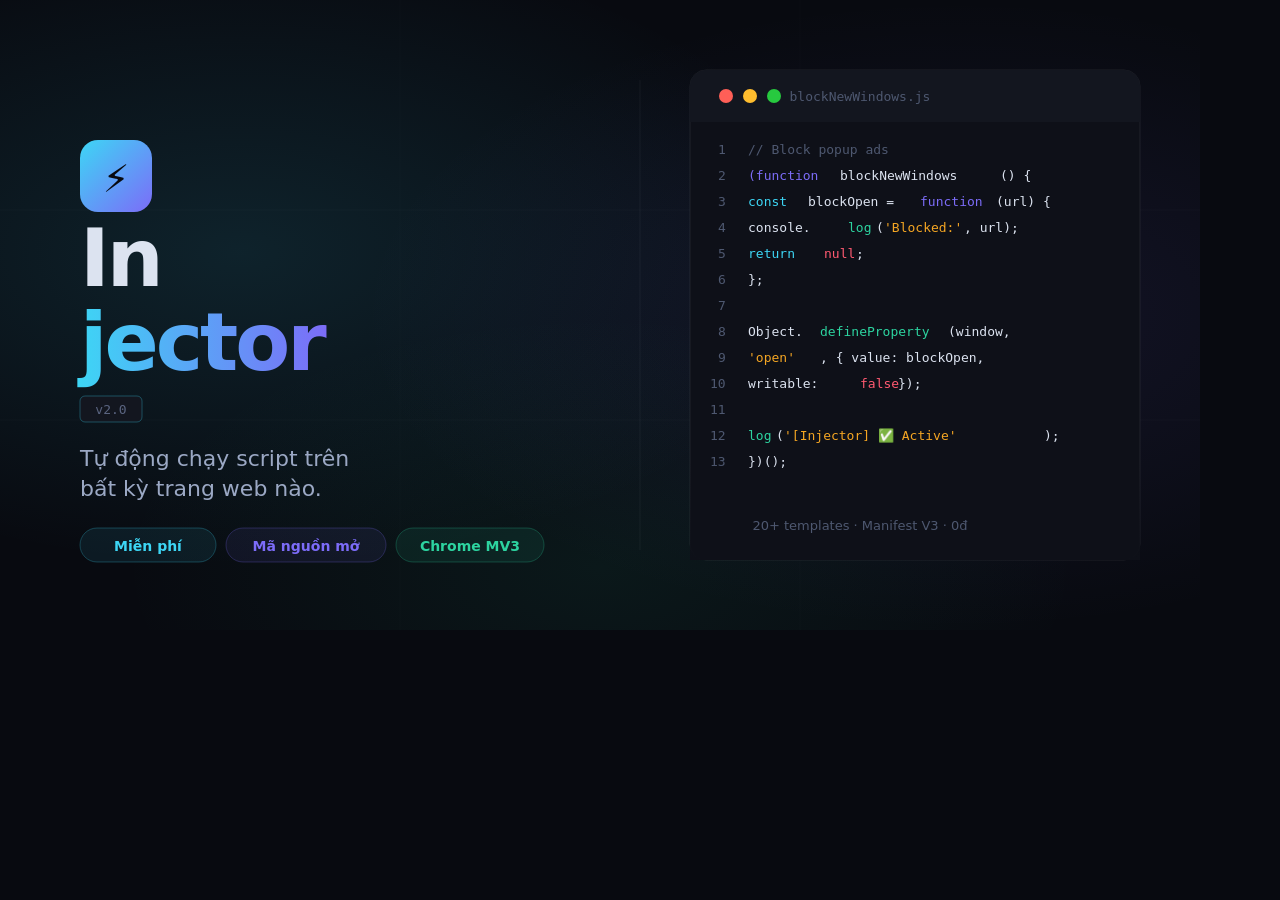
<file: og-image.html>
<!DOCTYPE html>
<html>
<head>
<meta charset="UTF-8">
<style>
  * { margin: 0; padding: 0; box-sizing: border-box; }
  body { width: 1200px; height: 630px; overflow: hidden; background: #080a10; }
</style>
</head>
<body>
<svg width="1200" height="630" viewBox="0 0 1200 630" xmlns="http://www.w3.org/2000/svg">
  <defs>
    <radialGradient id="blob1" cx="20%" cy="40%" r="50%">
      <stop offset="0%" stop-color="#3dd6f5" stop-opacity="0.12"/>
      <stop offset="100%" stop-color="#3dd6f5" stop-opacity="0"/>
    </radialGradient>
    <radialGradient id="blob2" cx="80%" cy="50%" r="50%">
      <stop offset="0%" stop-color="#7c6cf8" stop-opacity="0.10"/>
      <stop offset="100%" stop-color="#7c6cf8" stop-opacity="0"/>
    </radialGradient>
    <radialGradient id="blob3" cx="50%" cy="90%" r="40%">
      <stop offset="0%" stop-color="#2dd4a0" stop-opacity="0.07"/>
      <stop offset="100%" stop-color="#2dd4a0" stop-opacity="0"/>
    </radialGradient>
    <linearGradient id="logoGrad" x1="0%" y1="0%" x2="100%" y2="100%">
      <stop offset="0%" stop-color="#3dd6f5"/>
      <stop offset="100%" stop-color="#7c6cf8"/>
    </linearGradient>
    <linearGradient id="titleGrad" x1="0%" y1="0%" x2="100%" y2="0%">
      <stop offset="0%" stop-color="#3dd6f5"/>
      <stop offset="100%" stop-color="#7c6cf8"/>
    </linearGradient>
    <clipPath id="cardClip">
      <rect x="680" y="60" width="460" height="510" rx="16"/>
    </clipPath>
  </defs>

  <!-- Background -->
  <rect width="1200" height="630" fill="#080a10"/>

  <!-- Glow blobs -->
  <rect width="1200" height="630" fill="url(#blob1)"/>
  <rect width="1200" height="630" fill="url(#blob2)"/>
  <rect width="1200" height="630" fill="url(#blob3)"/>

  <!-- Subtle grid lines -->
  <line x1="0" y1="210" x2="1200" y2="210" stroke="#ffffff" stroke-opacity="0.02" stroke-width="1"/>
  <line x1="0" y1="420" x2="1200" y2="420" stroke="#ffffff" stroke-opacity="0.02" stroke-width="1"/>
  <line x1="400" y1="0" x2="400" y2="630" stroke="#ffffff" stroke-opacity="0.02" stroke-width="1"/>
  <line x1="800" y1="0" x2="800" y2="630" stroke="#ffffff" stroke-opacity="0.02" stroke-width="1"/>

  <!-- ── LEFT SIDE ── -->

  <!-- Logo icon -->
  <rect x="80" y="140" width="72" height="72" rx="18" fill="url(#logoGrad)"/>
  <text x="116" y="192" font-family="system-ui" font-size="38" text-anchor="middle" fill="#080a10">⚡</text>

  <!-- Injector title -->
  <text x="80" y="286" font-family="'Syne', system-ui" font-size="80" font-weight="900" letter-spacing="-3" fill="#dce3f0">In</text>
  <text x="80" y="370" font-family="'Syne', system-ui" font-size="80" font-weight="900" letter-spacing="-3" fill="url(#titleGrad)">jector</text>

  <!-- Version badge -->
  <rect x="80" y="396" width="62" height="26" rx="5" fill="#13161f" stroke="#3dd6f5" stroke-opacity="0.3" stroke-width="1"/>
  <text x="111" y="414" font-family="'JetBrains Mono', monospace" font-size="13" text-anchor="middle" fill="#5a6480">v2.0</text>

  <!-- Subtitle -->
  <text x="80" y="466" font-family="system-ui" font-size="22" font-weight="300" fill="#9ba8c4">Tự động chạy script trên</text>
  <text x="80" y="496" font-family="system-ui" font-size="22" font-weight="300" fill="#9ba8c4">bất kỳ trang web nào.</text>

  <!-- Pills row -->
  <rect x="80" y="528" width="136" height="34" rx="17" fill="rgba(61,214,245,0.08)" stroke="#3dd6f5" stroke-opacity="0.25" stroke-width="1"/>
  <text x="148" y="551" font-family="system-ui" font-size="14" font-weight="600" text-anchor="middle" fill="#3dd6f5">Miễn phí</text>

  <rect x="226" y="528" width="160" height="34" rx="17" fill="rgba(124,108,248,0.08)" stroke="#7c6cf8" stroke-opacity="0.25" stroke-width="1"/>
  <text x="306" y="551" font-family="system-ui" font-size="14" font-weight="600" text-anchor="middle" fill="#7c6cf8">Mã nguồn mở</text>

  <rect x="396" y="528" width="148" height="34" rx="17" fill="rgba(45,212,160,0.08)" stroke="#2dd4a0" stroke-opacity="0.25" stroke-width="1"/>
  <text x="470" y="551" font-family="system-ui" font-size="14" font-weight="600" text-anchor="middle" fill="#2dd4a0">Chrome MV3</text>

  <!-- Divider -->
  <line x1="640" y1="80" x2="640" y2="550" stroke="#ffffff" stroke-opacity="0.05" stroke-width="1"/>

  <!-- ── RIGHT SIDE — Code card ── -->
  <rect x="690" y="70" width="450" height="490" rx="16" fill="#0e1018" stroke="rgba(255,255,255,0.08)" stroke-width="1"/>

  <!-- Card header bar -->
  <rect x="690" y="70" width="450" height="52" rx="16" fill="#13161f"/>
  <rect x="690" y="96" width="450" height="26" fill="#13161f"/>
  <!-- traffic lights -->
  <circle cx="726" cy="96" r="7" fill="#ff5f57"/>
  <circle cx="750" cy="96" r="7" fill="#ffbd2e"/>
  <circle cx="774" cy="96" r="7" fill="#27c93f"/>
  <!-- file name -->
  <text x="860" y="101" font-family="'JetBrains Mono', monospace" font-size="13" text-anchor="middle" fill="#4e5870">blockNewWindows.js</text>

  <!-- Code lines -->
  <text x="718" y="154" font-family="'JetBrains Mono', monospace" font-size="13" fill="#4e5870">1</text>
  <text x="748" y="154" font-family="'JetBrains Mono', monospace" font-size="13" fill="#4e5870">// Block popup ads</text>

  <text x="718" y="180" font-family="'JetBrains Mono', monospace" font-size="13" fill="#4e5870">2</text>
  <text x="748" y="180" font-family="'JetBrains Mono', monospace" font-size="13" fill="#7c6cf8">(function</text>
  <text x="840" y="180" font-family="'JetBrains Mono', monospace" font-size="13" fill="#dce3f0">blockNewWindows</text>
  <text x="1000" y="180" font-family="'JetBrains Mono', monospace" font-size="13" fill="#dce3f0">() {</text>

  <text x="718" y="206" font-family="'JetBrains Mono', monospace" font-size="13" fill="#4e5870">3</text>
  <text x="748" y="206" font-family="'JetBrains Mono', monospace" font-size="13" fill="#3dd6f5">  const</text>
  <text x="808" y="206" font-family="'JetBrains Mono', monospace" font-size="13" fill="#dce3f0">blockOpen =</text>
  <text x="920" y="206" font-family="'JetBrains Mono', monospace" font-size="13" fill="#7c6cf8">function</text>
  <text x="996" y="206" font-family="'JetBrains Mono', monospace" font-size="13" fill="#dce3f0">(url) {</text>

  <text x="718" y="232" font-family="'JetBrains Mono', monospace" font-size="13" fill="#4e5870">4</text>
  <text x="748" y="232" font-family="'JetBrains Mono', monospace" font-size="13" fill="#dce3f0">    console.</text>
  <text x="848" y="232" font-family="'JetBrains Mono', monospace" font-size="13" fill="#2dd4a0">log</text>
  <text x="876" y="232" font-family="'JetBrains Mono', monospace" font-size="13" fill="#dce3f0">(</text>
  <text x="884" y="232" font-family="'JetBrains Mono', monospace" font-size="13" fill="#f5a623">'Blocked:'</text>
  <text x="964" y="232" font-family="'JetBrains Mono', monospace" font-size="13" fill="#dce3f0">, url);</text>

  <text x="718" y="258" font-family="'JetBrains Mono', monospace" font-size="13" fill="#4e5870">5</text>
  <text x="748" y="258" font-family="'JetBrains Mono', monospace" font-size="13" fill="#3dd6f5">    return</text>
  <text x="824" y="258" font-family="'JetBrains Mono', monospace" font-size="13" fill="#ff5a71">null</text>
  <text x="856" y="258" font-family="'JetBrains Mono', monospace" font-size="13" fill="#dce3f0">;</text>

  <text x="718" y="284" font-family="'JetBrains Mono', monospace" font-size="13" fill="#4e5870">6</text>
  <text x="748" y="284" font-family="'JetBrains Mono', monospace" font-size="13" fill="#dce3f0">  };</text>

  <text x="718" y="310" font-family="'JetBrains Mono', monospace" font-size="13" fill="#4e5870">7</text>

  <text x="718" y="336" font-family="'JetBrains Mono', monospace" font-size="13" fill="#4e5870">8</text>
  <text x="748" y="336" font-family="'JetBrains Mono', monospace" font-size="13" fill="#dce3f0">  Object.</text>
  <text x="820" y="336" font-family="'JetBrains Mono', monospace" font-size="13" fill="#2dd4a0">defineProperty</text>
  <text x="948" y="336" font-family="'JetBrains Mono', monospace" font-size="13" fill="#dce3f0">(window,</text>

  <text x="718" y="362" font-family="'JetBrains Mono', monospace" font-size="13" fill="#4e5870">9</text>
  <text x="748" y="362" font-family="'JetBrains Mono', monospace" font-size="13" fill="#f5a623">    'open'</text>
  <text x="820" y="362" font-family="'JetBrains Mono', monospace" font-size="13" fill="#dce3f0">, { value: blockOpen,</text>

  <text x="710" y="388" font-family="'JetBrains Mono', monospace" font-size="13" fill="#4e5870">10</text>
  <text x="748" y="388" font-family="'JetBrains Mono', monospace" font-size="13" fill="#dce3f0">      writable:</text>
  <text x="860" y="388" font-family="'JetBrains Mono', monospace" font-size="13" fill="#ff5a71">false</text>
  <text x="898" y="388" font-family="'JetBrains Mono', monospace" font-size="13" fill="#dce3f0">});</text>

  <text x="710" y="414" font-family="'JetBrains Mono', monospace" font-size="13" fill="#4e5870">11</text>

  <text x="710" y="440" font-family="'JetBrains Mono', monospace" font-size="13" fill="#4e5870">12</text>
  <text x="748" y="440" font-family="'JetBrains Mono', monospace" font-size="13" fill="#dce3f0">  </text>
  <text x="748" y="440" font-family="'JetBrains Mono', monospace" font-size="13" fill="#2dd4a0">log</text>
  <text x="776" y="440" font-family="'JetBrains Mono', monospace" font-size="13" fill="#dce3f0">(</text>
  <text x="784" y="440" font-family="'JetBrains Mono', monospace" font-size="13" fill="#f5a623">'[Injector] ✅ Active'</text>
  <text x="1044" y="440" font-family="'JetBrains Mono', monospace" font-size="13" fill="#dce3f0">);</text>

  <text x="710" y="466" font-family="'JetBrains Mono', monospace" font-size="13" fill="#4e5870">13</text>
  <text x="748" y="466" font-family="'JetBrains Mono', monospace" font-size="13" fill="#dce3f0">})();</text>

  <!-- Bottom gradient fade on card -->
  <rect x="690" y="460" width="450" height="100" rx="0" fill="url(#fadeGrad)"/>
  <defs>
    <linearGradient id="fadeGrad" x1="0" y1="0" x2="0" y2="1">
      <stop offset="0%" stop-color="#0e1018" stop-opacity="0"/>
      <stop offset="100%" stop-color="#0e1018" stop-opacity="1"/>
    </linearGradient>
  </defs>

  <!-- Stats at bottom of card -->
  <text x="860" y="530" font-family="system-ui" font-size="13" text-anchor="middle" fill="#4e5870">20+ templates · Manifest V3 · 0đ</text>
</svg>
</body>
</html>
</file>
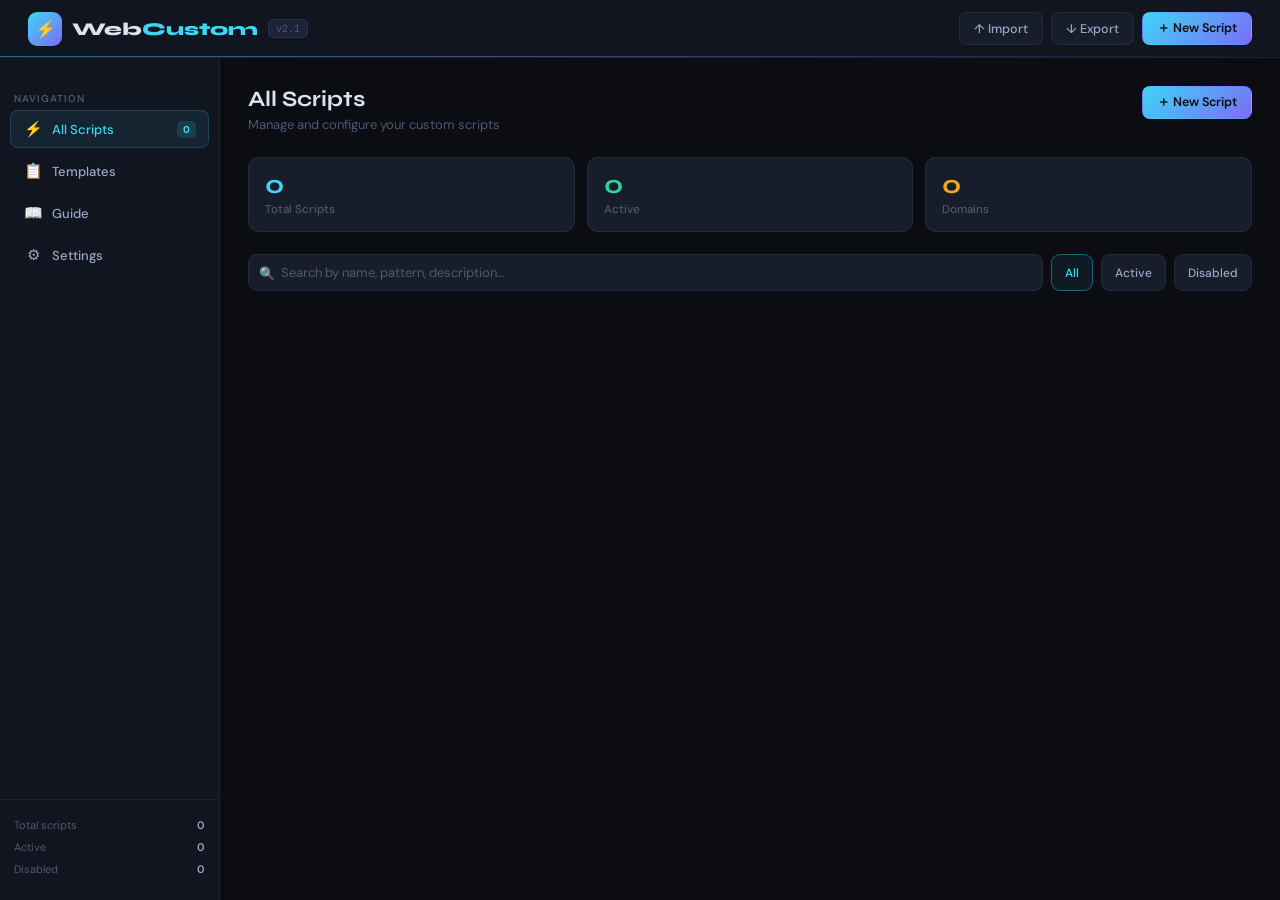
<file: options.html>
<!DOCTYPE html>
<html>
<head>
  <meta charset="utf-8">
  <title>WebCustom — Script Manager</title>
  <link rel="preconnect" href="https://fonts.googleapis.com">
  <link href="https://fonts.googleapis.com/css2?family=Syne:wght@600;700;800&family=DM+Sans:wght@300;400;500;600&family=JetBrains+Mono:wght@400;500;600&display=swap" rel="stylesheet">
  <style>
    *,*::before,*::after{margin:0;padding:0;box-sizing:border-box}
    :root{
      --bg:#0b0d13;--surface:#111520;--card:#181d2c;--card2:#1e2438;
      --border:rgba(255,255,255,.06);--border2:rgba(255,255,255,.1);
      --accent:#3dd6f5;--accent2:#7c6cf8;--success:#2dd4a0;
      --warn:#f5a623;--danger:#ff5a71;
      --text:#dce3f0;--text2:#9ba8c4;--muted:#4e5870;--radius:11px;
    }
    html,body{height:100%;overflow:hidden}
    body{background:var(--bg);color:var(--text);font-family:'DM Sans',sans-serif;font-size:14px;display:flex;flex-direction:column;height:100vh}

    /* TOPBAR */
    .topbar{background:var(--surface);border-bottom:1px solid var(--border);padding:0 28px;display:flex;align-items:center;height:58px;gap:16px;position:sticky;top:0;z-index:100}
    .topbar::after{content:'';position:absolute;bottom:0;left:0;right:0;height:1px;background:linear-gradient(90deg,var(--accent),var(--accent2),transparent);opacity:.45}
    .brand{display:flex;align-items:center;gap:10px}
    .brand-icon{width:34px;height:34px;background:linear-gradient(135deg,var(--accent),var(--accent2));border-radius:9px;display:flex;align-items:center;justify-content:center;font-size:17px}
    .brand-name{font-family:'Syne',sans-serif;font-size:18px;font-weight:800;color:var(--text)}
    .brand-name span{color:var(--accent)}
    .brand-ver{font-family:'JetBrains Mono',monospace;font-size:10px;color:var(--muted);background:var(--card2);border:1px solid var(--border);padding:2px 7px;border-radius:5px}
    .topbar-actions{margin-left:auto;display:flex;gap:8px}
    .tb-btn{padding:7px 14px;border:1px solid var(--border);border-radius:8px;background:var(--card);color:var(--text2);font-family:'DM Sans',sans-serif;font-size:12.5px;font-weight:500;cursor:pointer;transition:all .18s;display:flex;align-items:center;gap:6px}
    .tb-btn:hover{border-color:var(--accent);color:var(--accent);background:rgba(61,214,245,.06)}
    .tb-btn.accent{background:linear-gradient(135deg,var(--accent),var(--accent2));border-color:transparent;color:var(--bg);font-weight:600}
    .tb-btn.accent:hover{opacity:.85;transform:translateY(-1px)}
    .tb-btn.danger:hover{border-color:var(--danger);color:var(--danger);background:rgba(255,90,113,.06)}

    /* LAYOUT */
    .layout{display:flex;flex:1;min-height:0}

    /* SIDEBAR */
    .sidebar{width:220px;flex-shrink:0;border-right:1px solid var(--border);background:var(--surface);padding:20px 0;display:flex;flex-direction:column;gap:2px;overflow-y:auto;position:sticky;top:58px;height:calc(100vh - 58px)}
    .sidebar-section{padding:4px 14px 2px;font-size:10px;font-weight:600;text-transform:uppercase;letter-spacing:.1em;color:var(--muted);margin-top:10px}
    .sidebar-item{margin:1px 10px;padding:8px 12px;border-radius:8px;display:flex;align-items:center;gap:9px;cursor:pointer;color:var(--text2);font-size:13px;font-weight:500;transition:all .15s;border:1px solid transparent}
    .sidebar-item:hover{color:var(--text);background:var(--card)}
    .sidebar-item.active{color:var(--accent);background:rgba(61,214,245,.08);border-color:rgba(61,214,245,.18)}
    .sidebar-item-icon{font-size:15px;width:20px;text-align:center}
    .sidebar-badge{margin-left:auto;font-size:10px;font-weight:700;background:rgba(61,214,245,.15);color:var(--accent);padding:2px 6px;border-radius:5px}
    .sidebar-bottom{margin-top:auto;padding:14px 14px 0;border-top:1px solid var(--border)}
    .sidebar-stat{font-size:11px;color:var(--muted);display:flex;justify-content:space-between;align-items:center;padding:4px 0}
    .sidebar-stat-val{color:var(--text2);font-weight:600}

    /* MAIN */
    .main{flex:1;overflow-y:auto;padding:28px;min-height:0}
    .page{display:none}
    .page.active{display:block}

    /* PAGE HEADER */
    .page-header{display:flex;align-items:flex-start;justify-content:space-between;margin-bottom:24px;gap:16px;flex-wrap:wrap}
    .page-title{font-family:'Syne',sans-serif;font-size:22px;font-weight:700;color:var(--text);margin-bottom:4px}
    .page-subtitle{font-size:13px;color:var(--muted)}

    /* TOOLBAR */
    .toolbar{display:flex;gap:8px;margin-bottom:20px;flex-wrap:wrap}
    .search-wrap{flex:1;min-width:200px;position:relative}
    .search-icon{position:absolute;left:11px;top:50%;transform:translateY(-50%);font-size:13px;color:var(--muted);pointer-events:none}
    .search-input{width:100%;padding:9px 12px 9px 32px;background:var(--card);border:1px solid var(--border);border-radius:9px;color:var(--text);font-family:'DM Sans',sans-serif;font-size:13px;transition:border-color .2s;outline:none}
    .search-input:focus{border-color:rgba(61,214,245,.4)}
    .search-input::placeholder{color:var(--muted)}
    .filter-btn{padding:8px 13px;background:var(--card);border:1px solid var(--border);border-radius:9px;color:var(--text2);font-family:'DM Sans',sans-serif;font-size:12px;font-weight:500;cursor:pointer;transition:all .18s;display:flex;align-items:center;gap:5px;white-space:nowrap}
    .filter-btn:hover{border-color:var(--border2);color:var(--text)}
    .filter-btn.active{border-color:rgba(61,214,245,.4);color:var(--accent);background:rgba(61,214,245,.07)}

    /* STATS ROW */
    .stats-row{display:grid;grid-template-columns:repeat(auto-fit,minmax(140px,1fr));gap:12px;margin-bottom:22px}
    .stat-card{background:var(--card);border:1px solid var(--border);border-radius:var(--radius);padding:14px 16px;display:flex;flex-direction:column;gap:4px;transition:border-color .2s}
    .stat-card:hover{border-color:var(--border2)}
    .stat-num{font-family:'Syne',sans-serif;font-size:26px;font-weight:700;line-height:1}
    .stat-num.accent{color:var(--accent)}
    .stat-num.success{color:var(--success)}
    .stat-num.warn{color:var(--warn)}
    .stat-label{font-size:11.5px;color:var(--muted);font-weight:500}

    /* SCRIPT GRID */
    .scripts-grid{display:grid;grid-template-columns:repeat(auto-fill,minmax(300px,1fr));gap:14px}
    .script-card{background:var(--card);border:1px solid var(--border);border-radius:var(--radius);padding:18px;transition:all .2s;display:flex;flex-direction:column;gap:0;animation:fadeUp .25s ease both}
    @keyframes fadeUp{from{opacity:0;transform:translateY(8px)}to{opacity:1;transform:none}}
    .script-card:hover{border-color:rgba(61,214,245,.2);background:var(--card2);transform:translateY(-2px);box-shadow:0 8px 24px rgba(0,0,0,.3)}
    .script-card.disabled-card{opacity:.5}
    .sc-top{display:flex;align-items:center;gap:10px;margin-bottom:10px}
    .sc-dot{width:8px;height:8px;border-radius:50%;background:var(--success);flex-shrink:0;box-shadow:0 0 6px var(--success)}
    .sc-dot.off{background:var(--muted);box-shadow:none}
    .sc-name{flex:1;font-weight:600;font-size:14.5px;overflow:hidden;text-overflow:ellipsis;white-space:nowrap}
    .sc-toggle{appearance:none;width:34px;height:19px;background:var(--muted);border-radius:10px;position:relative;cursor:pointer;transition:background .25s;flex-shrink:0}
    .sc-toggle::after{content:'';position:absolute;width:15px;height:15px;background:white;border-radius:50%;top:2px;left:2px;transition:left .25s}
    .sc-toggle:checked{background:var(--success)}
    .sc-toggle:checked::after{left:17px}
    .sc-pattern{font-family:'JetBrains Mono',monospace;font-size:11px;color:var(--accent);background:rgba(61,214,245,.08);border:1px solid rgba(61,214,245,.15);padding:3px 8px;border-radius:5px;margin-bottom:8px;overflow:hidden;text-overflow:ellipsis;white-space:nowrap}
    .sc-desc{font-size:12.5px;color:var(--text2);margin-bottom:12px;flex:1;line-height:1.5;display:-webkit-box;-webkit-line-clamp:2;-webkit-box-orient:vertical;overflow:hidden}
    .sc-meta{display:flex;align-items:center;gap:8px;margin-bottom:12px;font-size:11px;color:var(--muted)}
    .sc-tag{padding:2px 7px;border-radius:4px;background:var(--card2);border:1px solid var(--border2);font-size:10.5px;color:var(--text2);font-weight:500}
    .sc-actions{display:flex;gap:6px}
    .sc-btn{flex:1;padding:7px;border:1px solid var(--border);border-radius:7px;background:transparent;color:var(--muted);font-family:'DM Sans',sans-serif;font-size:11.5px;font-weight:500;cursor:pointer;transition:all .18s;display:flex;align-items:center;justify-content:center;gap:4px}
    .sc-btn:hover{border-color:var(--accent);color:var(--accent);background:rgba(61,214,245,.05)}
    .sc-btn.del:hover{border-color:var(--danger);color:var(--danger);background:rgba(255,90,113,.05)}

    /* EMPTY */
    .empty-state{text-align:center;padding:60px 20px;color:var(--muted)}
    .empty-icon{font-size:48px;margin-bottom:14px;opacity:.5}
    .empty-title{font-family:'Syne',sans-serif;font-size:18px;font-weight:600;color:var(--text2);margin-bottom:6px}
    .empty-desc{font-size:13px;line-height:1.6}

    /* MODAL */
    .modal-overlay{position:fixed;inset:0;background:rgba(0,0,0,.7);backdrop-filter:blur(4px);display:flex;align-items:center;justify-content:center;z-index:999;animation:fadein .2s ease}
    @keyframes fadein{from{opacity:0}to{opacity:1}}
    .modal{background:var(--surface);border:1px solid var(--border2);border-radius:16px;padding:28px;width:min(660px,95vw);max-height:88vh;overflow-y:auto;box-shadow:0 24px 60px rgba(0,0,0,.6);animation:modalIn .25s ease}
    @keyframes modalIn{from{opacity:0;transform:scale(.96)}to{opacity:1;transform:none}}
    .modal::-webkit-scrollbar{width:4px}
    .modal::-webkit-scrollbar-track{background:transparent}
    .modal::-webkit-scrollbar-thumb{background:var(--border2);border-radius:2px}
    .modal-header{display:flex;align-items:center;justify-content:space-between;margin-bottom:22px}
    .modal-title{font-family:'Syne',sans-serif;font-size:19px;font-weight:700}
    .modal-close{width:30px;height:30px;background:var(--card2);border:1px solid var(--border);border-radius:7px;cursor:pointer;display:flex;align-items:center;justify-content:center;font-size:14px;color:var(--muted);transition:all .2s}
    .modal-close:hover{color:var(--danger);border-color:var(--danger);background:rgba(255,90,113,.08)}

    /* FORM */
    .form-grid{display:grid;grid-template-columns:1fr 1fr;gap:16px;margin-bottom:16px}
    .form-grid .full{grid-column:1/-1}
    .form-group{display:flex;flex-direction:column;gap:6px}
    .form-label{font-size:12px;font-weight:600;color:var(--text2);letter-spacing:.03em}
    .form-label .req{color:var(--accent)}
    .form-input,.form-textarea{background:var(--card);border:1px solid var(--border);border-radius:8px;padding:9px 12px;color:var(--text);font-family:'DM Sans',sans-serif;font-size:13px;transition:border-color .2s;outline:none;width:100%}
    .form-input:focus,.form-textarea:focus{border-color:rgba(61,214,245,.45);box-shadow:0 0 0 3px rgba(61,214,245,.07)}
    .form-input::placeholder,.form-textarea::placeholder{color:var(--muted)}
    .form-textarea{resize:vertical;min-height:48px;font-family:'DM Sans',sans-serif}
    .form-textarea.code{font-family:'JetBrains Mono',monospace;font-size:12.5px;min-height:220px;line-height:1.6}
    .pattern-hint{background:rgba(245,166,35,.07);border:1px solid rgba(245,166,35,.18);border-radius:8px;padding:10px 12px;font-size:11.5px;color:var(--text2);line-height:1.6}
    .pattern-hint code{font-family:'JetBrains Mono',monospace;color:var(--warn);font-size:11px}
    .modal-actions{display:flex;gap:10px;margin-top:20px;justify-content:flex-end}
    .modal-btn{padding:9px 20px;border-radius:8px;font-family:'DM Sans',sans-serif;font-size:13px;font-weight:600;cursor:pointer;transition:all .2s;border:none}
    .modal-btn.save{background:linear-gradient(135deg,var(--accent),var(--accent2));color:var(--bg)}
    .modal-btn.save:hover{opacity:.85;transform:translateY(-1px)}
    .modal-btn.cancel{background:var(--card2);color:var(--text2);border:1px solid var(--border)}
    .modal-btn.cancel:hover{border-color:var(--border2);color:var(--text)}

    /* TEMPLATES */
    .templates-grid{display:grid;grid-template-columns:repeat(auto-fill,minmax(240px,1fr));gap:10px;max-height:55vh;overflow-y:auto;padding:2px}
    .templates-grid::-webkit-scrollbar{width:4px}
    .templates-grid::-webkit-scrollbar-thumb{background:var(--border2);border-radius:2px}
    .tpl-card{background:var(--card);border:2px solid var(--border);border-radius:10px;padding:14px;cursor:pointer;transition:all .2s}
    .tpl-card:hover{border-color:var(--accent);background:var(--card2);transform:translateY(-2px)}
    .tpl-cat{display:inline-block;font-size:10px;font-weight:700;padding:2px 8px;border-radius:5px;background:rgba(61,214,245,.12);color:var(--accent);border:1px solid rgba(61,214,245,.2);margin-bottom:8px;text-transform:uppercase;letter-spacing:.06em}
    .tpl-name{font-size:13.5px;font-weight:600;color:var(--text);margin-bottom:5px}
    .tpl-desc{font-size:11.5px;color:var(--muted);line-height:1.4}

    /* CODE VIEW */
    .code-view{background:var(--bg);border:1px solid var(--border);border-radius:8px;padding:16px;font-family:'JetBrains Mono',monospace;font-size:12px;line-height:1.7;color:var(--text2);white-space:pre-wrap;word-break:break-word;max-height:55vh;overflow-y:auto}
    .code-view::-webkit-scrollbar{width:4px}
    .code-view::-webkit-scrollbar-thumb{background:var(--border2);border-radius:2px}

    /* SETTINGS PAGE */
    .settings-grid{display:flex;flex-direction:column;gap:16px}
    .settings-card{background:var(--card);border:1px solid var(--border);border-radius:var(--radius);padding:20px}
    .settings-card-title{font-family:'Syne',sans-serif;font-size:15px;font-weight:700;margin-bottom:14px;display:flex;align-items:center;gap:8px}
    .setting-row{display:flex;align-items:center;justify-content:space-between;padding:10px 0;border-bottom:1px solid var(--border)}
    .setting-row:last-child{border-bottom:none;padding-bottom:0}
    .setting-info{flex:1}
    .setting-name{font-size:13.5px;font-weight:500;color:var(--text);margin-bottom:2px}
    .setting-desc{font-size:12px;color:var(--muted)}
    .toggle2{appearance:none;width:38px;height:22px;background:var(--muted);border-radius:11px;position:relative;cursor:pointer;transition:background .25s;flex-shrink:0}
    .toggle2::after{content:'';position:absolute;width:18px;height:18px;background:white;border-radius:50%;top:2px;left:2px;transition:left .25s}
    .toggle2:checked{background:var(--success)}
    .toggle2:checked::after{left:18px}

    .tpl-chip{padding:5px 12px;border-radius:20px;font-size:12px;font-weight:500;cursor:pointer;border:1px solid var(--border);background:var(--card);color:var(--text2);transition:all .18s;white-space:nowrap;font-family:'DM Sans',sans-serif}
    .tpl-chip:hover{border-color:var(--border2);color:var(--text)}
    .tpl-chip.active{background:rgba(61,214,245,.1);border-color:rgba(61,214,245,.35);color:var(--accent);font-weight:600}
    .tpl-chip-all.active{background:linear-gradient(135deg,rgba(61,214,245,.12),rgba(124,108,248,.12));border-color:rgba(124,108,248,.35);color:var(--accent2)}

    /* GUIDE PAGE */
    .guide-hero{background:linear-gradient(135deg,rgba(61,214,245,.08),rgba(124,108,248,.08));border:1px solid rgba(61,214,245,.15);border-radius:var(--radius);padding:28px 32px;margin-bottom:24px;position:relative;overflow:hidden}
    .guide-hero::before{content:'⚡';position:absolute;right:24px;top:50%;transform:translateY(-50%);font-size:64px;opacity:.08}
    .guide-hero-title{font-family:'Syne',sans-serif;font-size:20px;font-weight:800;color:var(--text);margin-bottom:6px}
    .guide-hero-sub{font-size:13.5px;color:var(--text2);line-height:1.6;max-width:480px}

    /* SECURITY WARNING BANNER */
    .sec-banner{background:rgba(255,90,113,.06);border:1px solid rgba(255,90,113,.25);border-radius:var(--radius);padding:16px 20px;margin-bottom:24px;display:flex;gap:14px;align-items:flex-start}
    .sec-banner-icon{font-size:22px;flex-shrink:0;margin-top:1px}
    .sec-banner-title{font-size:13.5px;font-weight:700;color:var(--danger);margin-bottom:5px}
    .sec-banner-body{font-size:12.5px;color:var(--text2);line-height:1.65}
    .sec-banner-body strong{color:var(--text)}
    .sec-banner-body ul{margin:6px 0 0 16px;display:flex;flex-direction:column;gap:3px}

    /* WARNING IN MODAL */
    .code-warning{display:flex;gap:9px;align-items:flex-start;background:rgba(255,90,113,.05);border:1px solid rgba(255,90,113,.18);border-radius:7px;padding:9px 12px;margin-bottom:8px}
    .code-warning-icon{font-size:14px;flex-shrink:0;margin-top:1px}
    .code-warning-text{font-size:11.5px;color:var(--text2);line-height:1.5}
    .code-warning-text strong{color:var(--danger)}
    .code-warning-text a{color:var(--accent);text-decoration:none}
    .code-warning-text a:hover{text-decoration:underline}

    /* CONFIRM CHECKBOX */
    .confirm-row{display:flex;align-items:flex-start;gap:10px;padding:10px 14px;background:rgba(255,90,113,.05);border:1px solid rgba(255,90,113,.18);border-radius:8px;margin-top:14px;cursor:pointer}
    .confirm-row input[type=checkbox]{width:16px;height:16px;accent-color:var(--danger);cursor:pointer;flex-shrink:0;margin-top:2px}
    .confirm-row-label{font-size:12.5px;color:var(--text2);line-height:1.5;cursor:pointer}
    .confirm-row-label strong{color:var(--text)}

    .guide-section{margin-bottom:28px}
    .guide-section-title{font-family:'Syne',sans-serif;font-size:15px;font-weight:700;color:var(--text);margin-bottom:14px;display:flex;align-items:center;gap:8px}
    .guide-section-title::after{content:'';flex:1;height:1px;background:var(--border)}

    .steps{display:flex;flex-direction:column;gap:10px}
    .step{display:flex;gap:14px;align-items:flex-start;background:var(--card);border:1px solid var(--border);border-radius:var(--radius);padding:14px 16px;transition:border-color .2s}
    .step:hover{border-color:var(--border2)}
    .step-num{width:28px;height:28px;border-radius:50%;background:linear-gradient(135deg,var(--accent),var(--accent2));display:flex;align-items:center;justify-content:center;font-family:'Syne',sans-serif;font-size:13px;font-weight:800;color:var(--bg);flex-shrink:0;margin-top:1px}
    .step-body{}
    .step-title{font-size:13.5px;font-weight:600;color:var(--text);margin-bottom:3px}
    .step-desc{font-size:12.5px;color:var(--muted);line-height:1.55}
    .step-desc code{font-family:'JetBrains Mono',monospace;font-size:11.5px;color:var(--accent);background:rgba(61,214,245,.08);padding:1px 5px;border-radius:4px}
    .step-action{margin-top:8px}
    .step-btn{display:inline-flex;align-items:center;gap:5px;padding:5px 12px;background:rgba(61,214,245,.08);border:1px solid rgba(61,214,245,.2);border-radius:6px;color:var(--accent);font-size:11.5px;font-weight:600;cursor:pointer;transition:all .18s;font-family:'DM Sans',sans-serif}
    .step-btn:hover{background:rgba(61,214,245,.14);transform:translateY(-1px)}

    .pattern-table{width:100%;border-collapse:collapse;background:var(--card);border:1px solid var(--border);border-radius:var(--radius);overflow:hidden}
    .pattern-table th{padding:10px 14px;font-size:10.5px;font-weight:700;text-transform:uppercase;letter-spacing:.08em;color:var(--muted);background:var(--card2);text-align:left}
    .pattern-table td{padding:9px 14px;font-size:12.5px;border-top:1px solid var(--border)}
    .pattern-table td:first-child{font-family:'JetBrains Mono',monospace;font-size:12px;color:var(--accent)}
    .pattern-table td:last-child{color:var(--text2)}
    .pattern-table tr:hover td{background:rgba(255,255,255,.02)}

    .prompt-cards{display:grid;grid-template-columns:1fr 1fr;gap:12px}
    .prompt-card{background:var(--card);border:1px solid var(--border);border-radius:var(--radius);padding:16px;transition:all .2s}
    .prompt-card:hover{border-color:rgba(124,108,248,.3);background:var(--card2)}
    .prompt-card-label{font-size:10px;font-weight:700;text-transform:uppercase;letter-spacing:.1em;color:var(--accent2);margin-bottom:8px}
    .prompt-card-title{font-size:13px;font-weight:600;color:var(--text);margin-bottom:6px}
    .prompt-card-preview{font-family:'JetBrains Mono',monospace;font-size:10.5px;color:var(--muted);line-height:1.5;margin-bottom:10px;display:-webkit-box;-webkit-line-clamp:3;-webkit-box-orient:vertical;overflow:hidden}
    .prompt-card-footer{display:flex;align-items:center;justify-content:space-between}
    .copy-prompt-btn{display:inline-flex;align-items:center;gap:4px;padding:5px 11px;background:rgba(124,108,248,.1);border:1px solid rgba(124,108,248,.25);border-radius:6px;color:var(--accent2);font-size:11px;font-weight:600;cursor:pointer;transition:all .18s;font-family:'DM Sans',sans-serif}
    .copy-prompt-btn:hover{background:rgba(124,108,248,.18)}
    .open-ai-btn{display:inline-flex;align-items:center;gap:4px;padding:5px 11px;background:rgba(45,212,160,.08);border:1px solid rgba(45,212,160,.2);border-radius:6px;color:var(--success);font-size:11px;font-weight:600;cursor:pointer;transition:all .18s;text-decoration:none;font-family:'DM Sans',sans-serif}
    .open-ai-btn:hover{background:rgba(45,212,160,.14)}

    .tip-box{background:rgba(245,166,35,.06);border:1px solid rgba(245,166,35,.18);border-radius:9px;padding:13px 16px;font-size:12.5px;color:var(--text2);line-height:1.6;display:flex;gap:10px;align-items:flex-start}
    .tip-box-icon{font-size:16px;flex-shrink:0;margin-top:1px}
    .tip-box strong{color:var(--warn)}
    .tip-box code{font-family:'JetBrains Mono',monospace;font-size:11.5px;color:var(--accent);background:rgba(61,214,245,.08);padding:1px 5px;border-radius:4px}

    /* TOAST */
    #toast{position:fixed;bottom:22px;left:50%;transform:translateX(-50%) translateY(20px);background:var(--card2);border:1px solid var(--border2);border-radius:9px;padding:9px 18px;font-size:13px;font-weight:500;opacity:0;transition:all .3s;pointer-events:none;z-index:9999;white-space:nowrap;display:flex;align-items:center;gap:8px}
    #toast.show{opacity:1;transform:translateX(-50%) translateY(0)}
    #toast.success{border-color:rgba(45,212,160,.4);color:var(--success)}
    #toast.error{border-color:rgba(255,90,113,.4);color:var(--danger)}
    #toast.warn{border-color:rgba(245,166,35,.4);color:var(--warn)}

    /* SCROLLBAR */
    .main::-webkit-scrollbar{width:5px}
    .main::-webkit-scrollbar-track{background:transparent}
    .main::-webkit-scrollbar-thumb{background:var(--border2);border-radius:2px}

    @media(max-width:768px){
      .sidebar{display:none}
      .topbar{padding:0 16px}
      .main{padding:16px}
      .form-grid{grid-template-columns:1fr}
      .form-grid .full{grid-column:1}
    }
  </style>
</head>
<body>

<!-- TOPBAR -->
<div class="topbar">
  <div class="brand">
    <div class="brand-icon">⚡</div>
    <div class="brand-name">Web<span>Custom</span></div>
    <div class="brand-ver">v2.1</div>
  </div>
  <div class="topbar-actions">
    <button class="tb-btn" id="importBtn">↑ Import</button>
    <button class="tb-btn" id="exportBtn">↓ Export</button>
    <button class="tb-btn accent" id="topAddBtn">＋ New Script</button>
  </div>
</div>

<div class="layout">
  <!-- SIDEBAR -->
  <div class="sidebar">
    <div class="sidebar-section">Navigation</div>
    <div class="sidebar-item active" data-page="scripts">
      <span class="sidebar-item-icon">⚡</span> All Scripts
      <span class="sidebar-badge" id="sideCount">0</span>
    </div>
    <div class="sidebar-item" data-page="templates">
      <span class="sidebar-item-icon">📋</span> Templates
    </div>
    <div class="sidebar-item" data-page="guide">
      <span class="sidebar-item-icon">📖</span> Guide
    </div>
    <div class="sidebar-item" data-page="settings">
      <span class="sidebar-item-icon">⚙</span> Settings
    </div>
    <div class="sidebar-bottom">
      <div class="sidebar-stat">
        <span>Total scripts</span>
        <span class="sidebar-stat-val" id="statTotal">0</span>
      </div>
      <div class="sidebar-stat">
        <span>Active</span>
        <span class="sidebar-stat-val" id="statActive">0</span>
      </div>
      <div class="sidebar-stat">
        <span>Disabled</span>
        <span class="sidebar-stat-val" id="statDisabled">0</span>
      </div>
    </div>
  </div>

  <!-- MAIN -->
  <div class="main">

    <!-- PAGE: SCRIPTS -->
    <div class="page active" id="page-scripts">
      <div class="page-header">
        <div>
          <div class="page-title">All Scripts</div>
          <div class="page-subtitle">Manage and configure your custom scripts</div>
        </div>
        <button class="tb-btn accent" id="addScriptBtn">＋ New Script</button>
      </div>

      <div class="stats-row">
        <div class="stat-card">
          <div class="stat-num accent" id="st-total">0</div>
          <div class="stat-label">Total Scripts</div>
        </div>
        <div class="stat-card">
          <div class="stat-num success" id="st-active">0</div>
          <div class="stat-label">Active</div>
        </div>
        <div class="stat-card">
          <div class="stat-num warn" id="st-domains">0</div>
          <div class="stat-label">Domains</div>
        </div>
      </div>

      <div class="toolbar">
        <div class="search-wrap">
          <span class="search-icon">🔍</span>
          <input type="text" id="searchInput" class="search-input" placeholder="Search by name, pattern, description…">
        </div>
        <button class="filter-btn active" data-filter="all">All</button>
        <button class="filter-btn" data-filter="active">Active</button>
        <button class="filter-btn" data-filter="disabled">Disabled</button>
      </div>

      <div class="scripts-grid" id="scriptsGrid"></div>
    </div>

    <!-- PAGE: TEMPLATES -->
    <div class="page" id="page-templates">
      <div class="page-header">
        <div>
          <div class="page-title">Script Templates</div>
          <div class="page-subtitle">Ready-to-use scripts — click to add and customize</div>
        </div>
      </div>

      <!-- TOOLBAR -->
      <div class="toolbar">
        <div class="search-wrap">
          <span class="search-icon">🔍</span>
          <input type="text" id="tplSearch" class="search-input" placeholder="Tìm theo tên, mô tả, danh mục…">
        </div>
        <button class="filter-btn" id="tplClearSearch" style="display:none">✕ Clear</button>
      </div>

      <!-- CATEGORY CHIPS -->
      <div id="tplCategoryChips" style="display:flex;flex-wrap:wrap;gap:6px;margin-bottom:18px"></div>

      <!-- RESULT COUNT -->
      <div id="tplResultCount" style="font-size:12px;color:var(--muted);margin-bottom:14px"></div>

      <div class="scripts-grid" id="templatesGrid"></div>
    </div>

    <!-- PAGE: GUIDE -->
    <div class="page" id="page-guide">
      <div class="page-header">
        <div>
          <div class="page-title">📖 Hướng dẫn sử dụng</div>
          <div class="page-subtitle">Dành cho người mới — không cần biết code</div>
        </div>
      </div>

      <!-- SECURITY BANNER -->
      <div class="sec-banner">
        <div class="sec-banner-icon">⚠️</div>
        <div>
          <div class="sec-banner-title">Cảnh báo bảo mật — Đọc trước khi dùng</div>
          <div class="sec-banner-body">
            Script JavaScript có thể <strong>đọc mọi nội dung trên trang</strong>, bao gồm mật khẩu, cookie, thông tin thẻ ngân hàng. Chỉ chạy script từ nguồn bạn tin tưởng.
            <ul>
              <li><strong>Không</strong> paste code từ người lạ gửi qua mạng xã hội, Zalo, Telegram</li>
              <li><strong>Không</strong> chạy script trên trang ngân hàng, ví điện tử, trang đăng nhập</li>
              <li><strong>Nên</strong> dùng ChatGPT để giải thích code trước khi chạy nếu không chắc</li>
            </ul>
          </div>
        </div>
      </div>

      <!-- HERO -->
      <div class="guide-hero">
        <div class="guide-hero-title">WebCustom làm được gì?</div>
        <div class="guide-hero-sub">
          Tự động chạy JavaScript trên bất kỳ trang web nào mỗi khi bạn mở trang đó.
          Dùng để ẩn quảng cáo, tự điền form, theo dõi giá, nhận thông báo Telegram… và rất nhiều thứ khác — <strong style="color:var(--accent)">không cần biết lập trình</strong>.
        </div>
      </div>

      <!-- SECTION 1: Dùng template -->
      <div class="guide-section">
        <div class="guide-section-title">🚀 Cách 1 — Dùng Template có sẵn (dễ nhất)</div>
        <div class="steps">
          <div class="step">
            <div class="step-num">1</div>
            <div class="step-body">
              <div class="step-title">Vào trang Templates</div>
              <div class="step-desc">Click <strong style="color:var(--text)">📋 Templates</strong> ở sidebar trái. Bạn sẽ thấy danh sách các script có sẵn theo từng nhóm chức năng.</div>
            </div>
          </div>
          <div class="step">
            <div class="step-num">2</div>
            <div class="step-body">
              <div class="step-title">Xem trước và chọn template</div>
              <div class="step-desc">Nhấn nút <strong style="color:var(--text)">👁 (preview)</strong> để xem code, hoặc nhấn <strong style="color:var(--text)">＋ Use Template</strong> để dùng ngay. Không cần hiểu code.</div>
            </div>
          </div>
          <div class="step">
            <div class="step-num">3</div>
            <div class="step-body">
              <div class="step-title">Điền URL Pattern rồi lưu</div>
              <div class="step-desc">Chỉ cần điền một thứ: <strong style="color:var(--text)">URL Pattern</strong> — trang nào bạn muốn script này chạy. Ví dụ: <code>*.tiki.vn</code> hay <code>*.youtube.com</code>. Nhấn <strong style="color:var(--text)">＋ Add Script</strong> là xong.</div>
              <div class="step-action">
                <button class="step-btn" onclick="document.querySelector('[data-page=\'templates\']').click()">📋 Đi đến Templates →</button>
              </div>
            </div>
          </div>
        </div>
      </div>

      <!-- SECTION 2: URL Pattern -->
      <div class="guide-section">
        <div class="guide-section-title">🎯 URL Pattern là gì?</div>
        <div class="tip-box" style="margin-bottom:14px">
          <div class="tip-box-icon">💡</div>
          <div>URL Pattern quyết định <strong>trang nào</strong> script sẽ chạy. Dùng dấu <code>*</code> như một ký tự "đại diện cho bất kỳ thứ gì". Không cần điền chính xác từng URL — chỉ cần đúng domain là đủ.</div>
        </div>
        <table class="pattern-table">
          <thead>
            <tr>
              <th>Pattern bạn điền</th>
              <th>Ý nghĩa</th>
              <th>Ví dụ URL khớp</th>
            </tr>
          </thead>
          <tbody>
            <tr>
              <td>*.youtube.com</td>
              <td style="color:var(--text2)">Mọi trang trên YouTube</td>
              <td style="color:var(--muted);font-size:11.5px">youtube.com/watch?v=...<br>www.youtube.com/shorts/...</td>
            </tr>
            <tr>
              <td>*.tiki.vn/product/*</td>
              <td style="color:var(--text2)">Chỉ trang sản phẩm Tiki</td>
              <td style="color:var(--muted);font-size:11.5px">tiki.vn/product/abc-p123.html</td>
            </tr>
            <tr>
              <td>https://docs.google.com/*</td>
              <td style="color:var(--text2)">Mọi Google Docs</td>
              <td style="color:var(--muted);font-size:11.5px">docs.google.com/document/d/...</td>
            </tr>
            <tr>
              <td>*.facebook.com</td>
              <td style="color:var(--text2)">Toàn bộ Facebook</td>
              <td style="color:var(--muted);font-size:11.5px">www.facebook.com, m.facebook.com</td>
            </tr>
            <tr>
              <td>*</td>
              <td style="color:var(--text2)">Chạy trên mọi trang web</td>
              <td style="color:var(--muted);font-size:11.5px">Bất kỳ URL nào</td>
            </tr>
          </tbody>
        </table>
      </div>

      <!-- SECTION 3: Nhờ AI viết -->
      <div class="guide-section">
        <div class="guide-section-title">🤖 Cách 2 — Nhờ ChatGPT / Gemini viết script</div>
        <div class="steps" style="margin-bottom:16px">
          <div class="step">
            <div class="step-num">1</div>
            <div class="step-body">
              <div class="step-title">Copy một trong các prompt mẫu bên dưới</div>
              <div class="step-desc">Chọn prompt phù hợp với việc bạn muốn làm, nhấn <strong style="color:var(--text)">Copy Prompt</strong>. Thay phần trong ngoặc <code>[...]</code> bằng mô tả của bạn.</div>
            </div>
          </div>
          <div class="step">
            <div class="step-num">2</div>
            <div class="step-body">
              <div class="step-title">Paste vào ChatGPT hoặc Gemini và gửi</div>
              <div class="step-desc">Nhấn <strong style="color:var(--text)">↗ Mở ChatGPT</strong> để mở tab mới. Paste prompt vào và gửi. AI sẽ trả về đoạn code hoàn chỉnh.</div>
            </div>
          </div>
          <div class="step">
            <div class="step-num">3</div>
            <div class="step-body">
              <div class="step-title">Copy code → Tạo script mới trong WebCustom</div>
              <div class="step-desc">Copy phần code AI trả về, quay lại đây nhấn <strong style="color:var(--text)">＋ New Script</strong>, dán vào ô <strong style="color:var(--text)">JavaScript Code</strong>, điền URL Pattern rồi lưu.</div>
              <div class="step-action">
                <button class="step-btn" onclick="window._om && window._om.openModal()">＋ Tạo script mới →</button>
              </div>
            </div>
          </div>
        </div>

        <!-- Prompt cards -->
        <div class="prompt-cards" id="promptCards"></div>
      </div>

      <!-- SECTION 4: Tips -->
      <div class="guide-section">
        <div class="guide-section-title">💡 Mẹo hay</div>
        <div style="display:flex;flex-direction:column;gap:10px">
          <div class="tip-box">
            <div class="tip-box-icon">🔄</div>
            <div><strong>Script không chạy?</strong> Thử reload trang sau khi lưu script. Một số trang cần load lại để extension nhận diện được.</div>
          </div>
          <div class="tip-box">
            <div class="tip-box-icon">🧪</div>
            <div><strong>Test nhanh không cần reload:</strong> Mở popup extension → tìm script → nhấn <strong>▶ Run</strong> để chạy thử ngay lập tức mà không cần reload trang.</div>
          </div>
          <div class="tip-box">
            <div class="tip-box-icon">📦</div>
            <div><strong>Backup scripts:</strong> Vào <strong>⚙ Settings</strong> → <strong>↓ Export JSON</strong> để lưu tất cả scripts ra file. Dùng <strong>↑ Import</strong> để khôi phục hoặc chuyển sang máy khác.</div>
          </div>
          <div class="tip-box">
            <div class="tip-box-icon">🔔</div>
            <div><strong>Nhận thông báo Telegram:</strong> Các script Monitoring cần <code>BOT_TOKEN</code> và <code>CHAT_ID</code> của bot Telegram. Hỏi ChatGPT: <em>"How do I create a Telegram bot and get my chat ID?"</em></div>
          </div>
        </div>
      </div>

    </div><!-- /page-guide -->

    <!-- PAGE: SETTINGS -->
    <div class="page" id="page-settings">
      <div class="page-header">
        <div>
          <div class="page-title">Settings</div>
          <div class="page-subtitle">Extension preferences and configuration</div>
        </div>
      </div>
      <div class="settings-grid">
        <div class="settings-card">
          <div class="settings-card-title">⚡ Execution</div>
          <div class="setting-row">
            <div class="setting-info">
              <div class="setting-name">Auto-run scripts on page load</div>
              <div class="setting-desc">Automatically execute matching scripts when a page loads</div>
            </div>
            <input type="checkbox" class="toggle2" id="set-autorun" checked>
          </div>
          <div class="setting-row">
            <div class="setting-info">
              <div class="setting-name">Debug mode</div>
              <div class="setting-desc">Show detailed execution logs in console</div>
            </div>
            <input type="checkbox" class="toggle2" id="set-debug">
          </div>
        </div>
        <div class="settings-card">
          <div class="settings-card-title">🗄 Data Management</div>
          <div class="setting-row">
            <div class="setting-info">
              <div class="setting-name">Export all scripts</div>
              <div class="setting-desc">Save scripts as a JSON backup file</div>
            </div>
            <button class="tb-btn" id="set-export">↓ Export JSON</button>
          </div>
          <div class="setting-row">
            <div class="setting-info">
              <div class="setting-name">Import scripts</div>
              <div class="setting-desc">Load scripts from a JSON backup file</div>
            </div>
            <button class="tb-btn" id="set-import">↑ Import JSON</button>
          </div>
          <div class="setting-row">
            <div class="setting-info">
              <div class="setting-name">Delete all scripts</div>
              <div class="setting-desc" style="color:var(--danger)">Remove every saved script permanently</div>
            </div>
            <button class="tb-btn danger" id="set-deleteAll">🗑 Clear All</button>
          </div>
        </div>
      </div>
    </div>

  </div><!-- /main -->
</div><!-- /layout -->

<div id="toast"></div>

<script src="templates.js"></script>
<script src="options.js"></script>
</body>
</html>
</file>
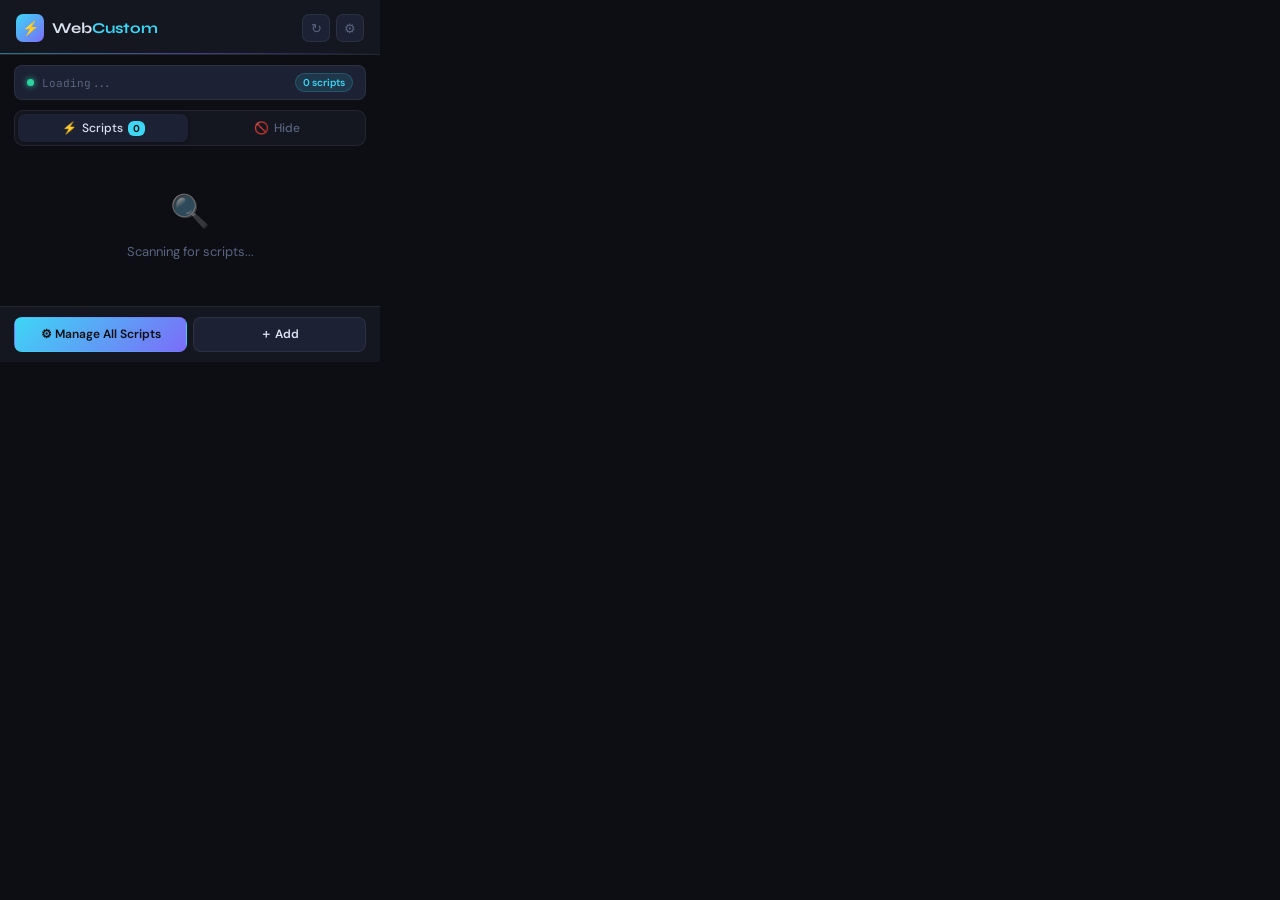
<file: popup.html>
<!doctype html>
<html>
  <head>
    <meta charset="utf-8" />
    <meta name="viewport" content="width=device-width, initial-scale=1.0" />
    <title>WebCustom</title>
    <link rel="preconnect" href="https://fonts.googleapis.com" />
    <link
      href="https://fonts.googleapis.com/css2?family=Syne:wght@600;700;800&family=DM+Sans:wght@300;400;500;600&family=JetBrains+Mono:wght@400;500&display=swap"
      rel="stylesheet"
    />
    <style>
      *,
      *::before,
      *::after {
        margin: 0;
        padding: 0;
        box-sizing: border-box;
      }

      :root {
        --bg: #0c0e14;
        --surface: #141720;
        --card: #1c2133;
        --card-hover: #212840;
        --border: rgba(255, 255, 255, 0.07);
        --accent: #3dd6f5;
        --accent2: #7c6cf8;
        --success: #2dd4a0;
        --warn: #f5a623;
        --danger: #ff5a71;
        --text: #dce3f0;
        --muted: #5a6480;
        --radius: 10px;
      }

      body {
        width: 380px;
        min-height: 200px;
        max-height: 580px;
        background: var(--bg);
        color: var(--text);
        font-family: "DM Sans", sans-serif;
        font-size: 13px;
        overflow: hidden;
      }

      /* HEADER */
      .header {
        padding: 14px 16px 12px;
        background: var(--surface);
        border-bottom: 1px solid var(--border);
        display: flex;
        align-items: center;
        justify-content: space-between;
        position: relative;
      }
      .header::after {
        content: "";
        position: absolute;
        bottom: 0;
        left: 0;
        right: 0;
        height: 1px;
        background: linear-gradient(
          90deg,
          var(--accent),
          var(--accent2),
          transparent
        );
        opacity: 0.5;
      }
      .logo {
        display: flex;
        align-items: center;
        gap: 8px;
      }
      .logo-icon {
        width: 28px;
        height: 28px;
        background: linear-gradient(135deg, var(--accent), var(--accent2));
        border-radius: 7px;
        display: flex;
        align-items: center;
        justify-content: center;
        font-size: 14px;
      }
      .logo-text {
        font-family: "Syne", sans-serif;
        font-weight: 700;
        font-size: 15px;
        color: var(--text);
      }
      .logo-text span {
        color: var(--accent);
      }
      .header-actions {
        display: flex;
        gap: 6px;
      }
      .icon-btn {
        width: 28px;
        height: 28px;
        background: var(--card);
        border: 1px solid var(--border);
        border-radius: 7px;
        cursor: pointer;
        display: flex;
        align-items: center;
        justify-content: center;
        font-size: 13px;
        transition: all 0.2s;
        color: var(--muted);
      }
      .icon-btn:hover {
        border-color: var(--accent);
        color: var(--accent);
        background: rgba(61, 214, 245, 0.07);
      }

      /* SITE PILL */
      .site-bar {
        margin: 10px 14px 0;
        padding: 7px 12px;
        background: var(--card);
        border: 1px solid var(--border);
        border-radius: 8px;
        display: flex;
        align-items: center;
        gap: 8px;
      }
      .site-dot {
        width: 7px;
        height: 7px;
        border-radius: 50%;
        background: var(--success);
        flex-shrink: 0;
        box-shadow: 0 0 6px var(--success);
        animation: pulse 2.5s infinite;
      }
      @keyframes pulse {
        0%,
        100% {
          opacity: 1;
        }
        50% {
          opacity: 0.4;
        }
      }
      .site-url {
        font-family: "JetBrains Mono", monospace;
        font-size: 11px;
        color: var(--muted);
        flex: 1;
        overflow: hidden;
        text-overflow: ellipsis;
        white-space: nowrap;
      }
      .site-url strong {
        color: var(--accent);
        font-weight: 500;
      }
      .script-count-badge {
        font-size: 10px;
        font-weight: 600;
        padding: 2px 7px;
        background: rgba(61, 214, 245, 0.12);
        color: var(--accent);
        border-radius: 10px;
        border: 1px solid rgba(61, 214, 245, 0.2);
        flex-shrink: 0;
      }

      /* TABS */
      .tabs {
        display: flex;
        margin: 10px 14px 0;
        gap: 4px;
        background: var(--surface);
        padding: 3px;
        border-radius: 9px;
        border: 1px solid var(--border);
      }
      .tab {
        flex: 1;
        padding: 6px;
        background: transparent;
        border: none;
        border-radius: 7px;
        cursor: pointer;
        font-family: "DM Sans", sans-serif;
        font-size: 12px;
        font-weight: 500;
        color: var(--muted);
        transition: all 0.2s;
        display: flex;
        align-items: center;
        justify-content: center;
        gap: 5px;
      }
      .tab:hover {
        color: var(--text);
      }
      .tab.active {
        background: var(--card);
        color: var(--text);
        box-shadow: 0 1px 4px rgba(0, 0, 0, 0.3);
      }
      .tab-badge {
        font-size: 10px;
        background: var(--accent);
        color: var(--bg);
        border-radius: 6px;
        padding: 1px 5px;
        font-weight: 700;
        min-width: 16px;
        text-align: center;
      }

      /* PANEL */
      .panel {
        display: none;
      }
      .panel.active {
        display: block;
      }

      /* SCRIPTS LIST */
      .scripts-list {
        max-height: 310px;
        overflow-y: auto;
        padding: 8px 14px;
      }
      .scripts-list::-webkit-scrollbar {
        width: 4px;
      }
      .scripts-list::-webkit-scrollbar-track {
        background: transparent;
      }
      .scripts-list::-webkit-scrollbar-thumb {
        background: var(--border);
        border-radius: 2px;
      }

      .empty-state {
        text-align: center;
        padding: 36px 20px;
        color: var(--muted);
      }
      .empty-state .empty-icon {
        font-size: 32px;
        margin-bottom: 10px;
        opacity: 0.5;
      }
      .empty-state p {
        font-size: 13px;
        line-height: 1.5;
      }
      .empty-state .empty-hint {
        font-size: 11px;
        margin-top: 6px;
        color: var(--accent);
        opacity: 0.7;
      }

      .script-card {
        background: var(--card);
        border: 1px solid var(--border);
        border-radius: var(--radius);
        padding: 11px 13px;
        margin-bottom: 7px;
        transition: all 0.2s;
        animation: slideUp 0.2s ease both;
      }
      @keyframes slideUp {
        from {
          opacity: 0;
          transform: translateY(6px);
        }
        to {
          opacity: 1;
          transform: none;
        }
      }
      .script-card:hover {
        border-color: rgba(61, 214, 245, 0.25);
        background: var(--card-hover);
      }
      .script-card.disabled {
        opacity: 0.5;
      }

      .script-card-top {
        display: flex;
        align-items: center;
        gap: 8px;
        margin-bottom: 6px;
      }
      .script-status {
        width: 6px;
        height: 6px;
        border-radius: 50%;
        background: var(--success);
        flex-shrink: 0;
      }
      .script-status.off {
        background: var(--muted);
      }
      .script-name {
        flex: 1;
        font-weight: 600;
        font-size: 13px;
        color: var(--text);
        overflow: hidden;
        text-overflow: ellipsis;
        white-space: nowrap;
      }
      .toggle-wrap {
        flex-shrink: 0;
      }
      .toggle {
        appearance: none;
        width: 32px;
        height: 18px;
        background: var(--muted);
        border-radius: 9px;
        position: relative;
        cursor: pointer;
        transition: background 0.25s;
      }
      .toggle::after {
        content: "";
        position: absolute;
        width: 14px;
        height: 14px;
        background: white;
        border-radius: 50%;
        top: 2px;
        left: 2px;
        transition: left 0.25s;
      }
      .toggle:checked {
        background: var(--success);
      }
      .toggle:checked::after {
        left: 16px;
      }

      .script-desc {
        font-size: 11.5px;
        color: var(--muted);
        margin-bottom: 8px;
        line-height: 1.4;
        white-space: nowrap;
        overflow: hidden;
        text-overflow: ellipsis;
      }

      .script-actions {
        display: flex;
        gap: 5px;
      }
      .action-btn {
        flex: 1;
        padding: 5px 8px;
        border: 1px solid var(--border);
        border-radius: 6px;
        background: transparent;
        color: var(--muted);
        font-family: "DM Sans", sans-serif;
        font-size: 11px;
        font-weight: 500;
        cursor: pointer;
        transition: all 0.18s;
        display: flex;
        align-items: center;
        justify-content: center;
        gap: 4px;
      }
      .action-btn:hover {
        border-color: var(--accent);
        color: var(--accent);
        background: rgba(61, 214, 245, 0.06);
      }
      .action-btn.run:hover {
        border-color: var(--success);
        color: var(--success);
        background: rgba(45, 212, 160, 0.06);
      }
      .action-btn.run-success {
        border-color: var(--success) !important;
        color: var(--success) !important;
        background: rgba(45, 212, 160, 0.1) !important;
      }
      .action-btn.del:hover {
        border-color: var(--danger);
        color: var(--danger);
        background: rgba(255, 90, 113, 0.06);
      }

      /* HIDE ELEMENTS PANEL */
      .hide-panel {
        padding: 12px 14px;
      }
      .section-label {
        font-size: 11px;
        font-weight: 600;
        text-transform: uppercase;
        letter-spacing: 0.08em;
        color: var(--muted);
        margin-bottom: 8px;
        display: flex;
        align-items: center;
        gap: 6px;
      }
      .section-label::after {
        content: "";
        flex: 1;
        height: 1px;
        background: var(--border);
      }
      .hide-enabled-row {
        display: flex;
        align-items: center;
        justify-content: space-between;
        background: var(--card);
        border: 1px solid var(--border);
        border-radius: 8px;
        padding: 9px 12px;
        margin-bottom: 8px;
      }
      .hide-enabled-label {
        font-size: 13px;
        font-weight: 500;
        color: var(--text);
        display: flex;
        align-items: center;
        gap: 6px;
      }
      .textarea-wrap {
        position: relative;
        margin-bottom: 8px;
      }
      .hide-textarea {
        width: 100%;
        background: var(--card);
        border: 1px solid var(--border);
        border-radius: 8px;
        padding: 9px 12px;
        color: var(--text);
        font-family: "JetBrains Mono", monospace;
        font-size: 11.5px;
        resize: none;
        height: 72px;
        transition: border-color 0.2s;
        outline: none;
        line-height: 1.6;
      }
      .hide-textarea:focus {
        border-color: rgba(61, 214, 245, 0.4);
      }
      .hide-textarea::placeholder {
        color: var(--muted);
      }
      .hide-hint {
        font-size: 10.5px;
        color: var(--muted);
        padding: 6px 10px;
        background: rgba(245, 166, 35, 0.07);
        border: 1px solid rgba(245, 166, 35, 0.15);
        border-radius: 6px;
        margin-bottom: 8px;
        line-height: 1.5;
      }
      .hide-hint code {
        font-family: "JetBrains Mono", monospace;
        color: var(--warn);
        font-size: 10px;
      }

      /* BOTTOM BAR */
      .bottom-bar {
        padding: 10px 14px;
        border-top: 1px solid var(--border);
        display: flex;
        gap: 6px;
        background: var(--surface);
      }
      .bottom-btn {
        flex: 1;
        padding: 8px;
        border: 1px solid var(--border);
        border-radius: 8px;
        background: var(--card);
        color: var(--text);
        font-family: "DM Sans", sans-serif;
        font-size: 12px;
        font-weight: 600;
        cursor: pointer;
        transition: all 0.2s;
        display: flex;
        align-items: center;
        justify-content: center;
        gap: 5px;
      }
      .bottom-btn:hover {
        border-color: var(--accent);
        color: var(--accent);
        background: rgba(61, 214, 245, 0.05);
      }
      .bottom-btn.primary {
        background: linear-gradient(135deg, var(--accent), var(--accent2));
        border-color: transparent;
        color: var(--bg);
      }
      .bottom-btn.primary:hover {
        opacity: 0.88;
        transform: translateY(-1px);
      }

      /* TOAST */
      .toast {
        position: fixed;
        bottom: 14px;
        left: 50%;
        transform: translateX(-50%) translateY(20px);
        background: var(--card);
        border: 1px solid var(--border);
        border-radius: 8px;
        padding: 8px 14px;
        font-size: 12px;
        font-weight: 500;
        color: var(--text);
        opacity: 0;
        transition: all 0.3s;
        pointer-events: none;
        z-index: 999;
        white-space: nowrap;
        display: flex;
        align-items: center;
        gap: 6px;
      }
      .toast.show {
        opacity: 1;
        transform: translateX(-50%) translateY(0);
      }
      .toast.success {
        border-color: rgba(45, 212, 160, 0.4);
        color: var(--success);
      }
      .toast.error {
        border-color: rgba(255, 90, 113, 0.4);
        color: var(--danger);
      }
    </style>
  </head>
  <body>
    <div class="header">
      <div class="logo">
        <div class="logo-icon">⚡</div>
        <div class="logo-text">Web<span>Custom</span></div>
      </div>
      <div class="header-actions">
        <button class="icon-btn" id="refreshBtn" title="Reload scripts">
          ↻
        </button>
        <button class="icon-btn" id="settingsBtn" title="Manage all scripts">
          ⚙
        </button>
      </div>
    </div>

    <div class="site-bar">
      <div class="site-dot"></div>
      <div class="site-url" id="siteUrl">Loading...</div>
      <div class="script-count-badge" id="scriptBadge">0 scripts</div>
    </div>

    <div class="tabs">
      <button class="tab active" data-tab="scripts">
        <span>⚡</span> Scripts
        <span class="tab-badge" id="tabCount">0</span>
      </button>
      <button class="tab" data-tab="hide"><span>🚫</span> Hide</button>
    </div>

    <!-- Scripts Panel -->
    <div class="panel active" id="panel-scripts">
      <div class="scripts-list" id="scriptsList">
        <div class="empty-state">
          <div class="empty-icon">🔍</div>
          <p>Scanning for scripts...</p>
        </div>
      </div>
    </div>

    <!-- Hide Panel -->
    <div class="panel" id="panel-hide">
      <div class="hide-panel">
        <div class="section-label">Hide Elements</div>

        <div class="hide-enabled-row">
          <div class="hide-enabled-label">🚫 Enable on this site</div>
          <label class="toggle-wrap">
            <input type="checkbox" class="toggle" id="hideToggle" />
          </label>
        </div>

        <div
          class="hint-text"
          style="font-size: 11px; color: var(--muted); margin-bottom: 7px"
        >
          CSS selectors, comma-separated:
        </div>
        <div class="textarea-wrap">
          <textarea
            class="hide-textarea"
            id="hideInput"
            placeholder=".ad-banner, #popup, [data-ad]"
          ></textarea>
        </div>
        <div class="hide-hint">
          Supports: <code>.class</code> · <code>#id</code> ·
          <code>[attr]</code> · <code>tag</code><br />
          Example: <code>.sidebar-ads, #cookie-banner, .promo</code>
        </div>
      </div>
    </div>

    <div class="bottom-bar">
      <button class="bottom-btn" id="saveHideBtn" style="display: none">
        💾 Save & Reload
      </button>
      <button class="bottom-btn primary" id="manageBtn">
        ⚙ Manage All Scripts
      </button>
      <button class="bottom-btn" id="addBtn" title="Add new script">
        ＋ Add
      </button>
    </div>

    <div class="toast" id="toast"></div>

    <script src="popup.js"></script>
  </body>
</html>
</file>
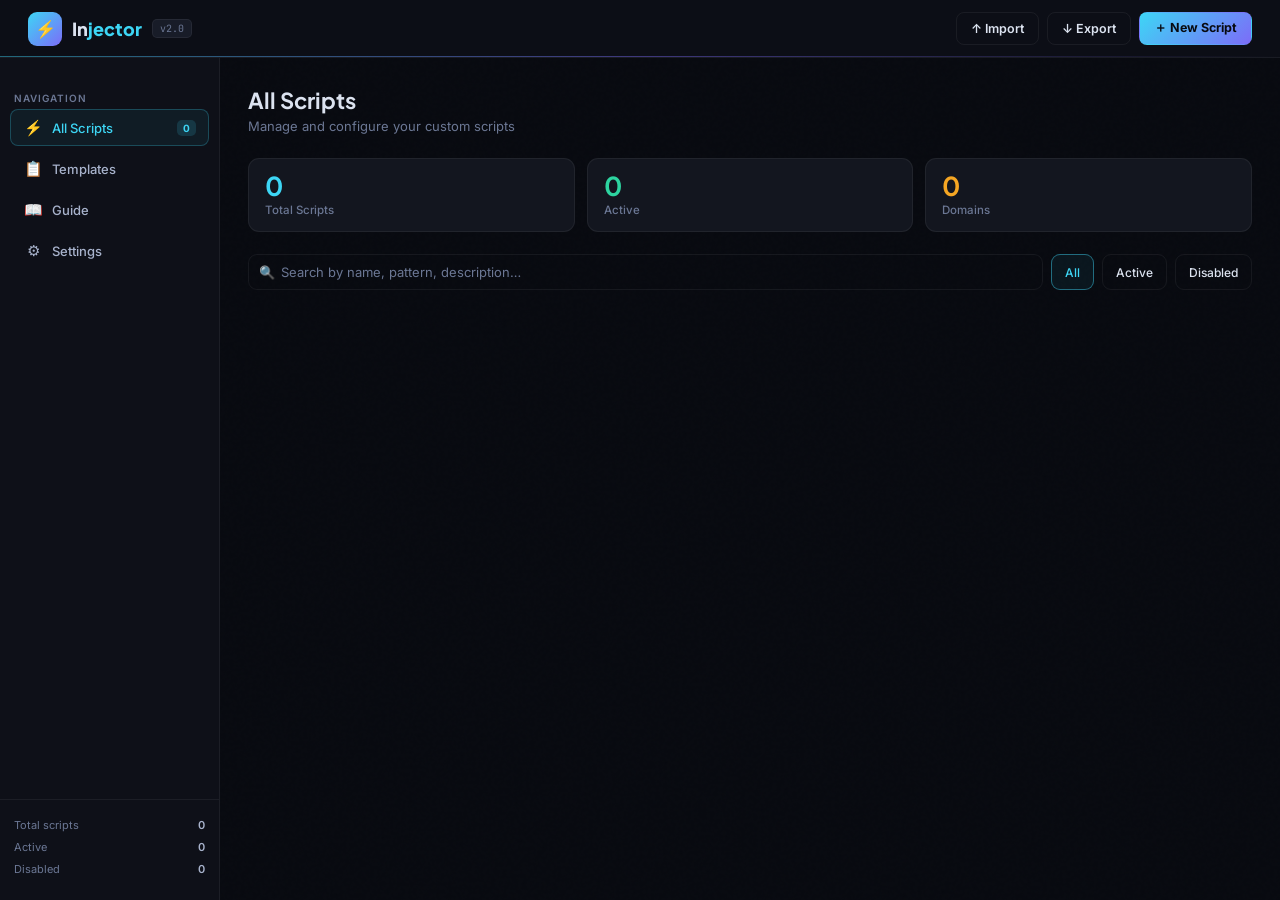
<file: Injector-Extension/options.html>
<!DOCTYPE html>
<html>
<head>
  <meta charset="utf-8">
  <title>Injector — Script Manager</title>
  <link rel="preconnect" href="https://fonts.googleapis.com">
  <link rel="preconnect" href="https://fonts.gstatic.com" crossorigin>
  <link href="https://fonts.googleapis.com/css2?family=Plus+Jakarta+Sans:wght@600;700;800&family=Inter:wght@400;500;600&family=JetBrains+Mono:wght@400;500;600&display=swap" rel="stylesheet">
  <style>
    *,*::before,*::after{margin:0;padding:0;box-sizing:border-box}
    :root{
      --bg:#080a10;--surface:#0e1018;--card:#13161f;--card2:#181c28;
      --border:rgba(255,255,255,.06);--border2:rgba(255,255,255,.1);
      --accent:#3dd6f5;--accent2:#7c6cf8;--success:#2dd4a0;
      --warn:#f5a623;--danger:#ff5a71;
      --text:#dce3f0;--text2:#a8b3cc;--muted:#6b7794;--radius:11px;
    }
    html,body{height:100%;overflow:hidden;background-color:var(--bg)}
    body{color:var(--text);font-family:'Inter',sans-serif;font-size:14px;display:flex;flex-direction:column;height:100vh;position:relative}
    body::before{content:"";position:fixed;inset:0;background-image:url("data:image/svg+xml,%3Csvg viewBox='0 0 256 256' xmlns='http://www.w3.org/2000/svg'%3E%3Cfilter id='noise'%3E%3CfeTurbulence type='fractalNoise' baseFrequency='0.9' numOctaves='4' stitchTiles='stitch'/%3E%3C/filter%3E%3Crect width='100%25' height='100%25' filter='url(%23noise)' opacity='0.03'/%3E%3C/svg%3E");pointer-events:none;z-index:0;opacity:0.4}
    
    /* TOPBAR */
    .topbar{background:rgba(14,16,24,0.85);backdrop-filter:blur(12px);border-bottom:1px solid var(--border);padding:0 28px;display:flex;align-items:center;height:58px;gap:16px;position:sticky;top:0;z-index:100}
    .topbar::after{content:'';position:absolute;bottom:0;left:0;right:0;height:1px;background:linear-gradient(90deg,var(--accent),var(--accent2),transparent);opacity:.45}
    .brand{display:flex;align-items:center;gap:10px}
    .brand-icon{width:34px;height:34px;background:linear-gradient(135deg,var(--accent),var(--accent2));border-radius:9px;display:flex;align-items:center;justify-content:center;font-size:17px}
    .brand-name{font-family:'Plus Jakarta Sans',sans-serif;font-size:18px;font-weight:800;color:var(--text)}
    .brand-name span{color:var(--accent)}
    .brand-ver{font-family:'JetBrains Mono',monospace;font-size:10px;color:var(--muted);background:var(--card2);border:1px solid var(--border);padding:2px 7px;border-radius:5px}
    .topbar-actions{margin-left:auto;display:flex;gap:8px}
    .tb-btn{padding:7px 14px;border:1px solid var(--border);border-radius:8px;background:transparent;color:var(--text);font-family:'Inter',sans-serif;font-size:12.5px;font-weight:600;cursor:pointer;transition:color .18s,background .18s,border-color .18s;display:flex;align-items:center;gap:6px}
    .tb-btn:hover{border-color:rgba(61,214,245,.4);color:var(--accent);background:rgba(61,214,245,.05)}
    .tb-btn.accent{background:linear-gradient(135deg,var(--accent),var(--accent2));border-color:transparent;color:var(--bg);font-weight:700}
    .tb-btn.accent:hover{opacity:.9;color:var(--bg);background:linear-gradient(135deg,var(--accent),var(--accent2))}
    .tb-btn.danger:hover{border-color:rgba(255,90,113,.4);color:var(--danger);background:rgba(255,90,113,.05)}

    /* LAYOUT */
    .layout{display:flex;flex:1;min-height:0}

    /* SIDEBAR */
    .sidebar{width:220px;flex-shrink:0;border-right:1px solid var(--border);background:var(--surface);padding:20px 0;display:flex;flex-direction:column;gap:2px;overflow-y:auto;position:sticky;top:58px;height:calc(100vh - 58px)}
    .sidebar-section{padding:4px 14px 2px;font-size:10px;font-weight:600;text-transform:uppercase;letter-spacing:.1em;color:var(--muted);margin-top:10px}
    .sidebar-item{margin:1px 10px;padding:8px 12px;border-radius:8px;display:flex;align-items:center;gap:9px;cursor:pointer;color:var(--text2);font-size:13px;font-weight:500;transition:color .18s,background .18s,border-color .18s;border:1px solid transparent;position:relative;z-index:1}
    .sidebar-item:hover{color:var(--text);background:rgba(255,255,255,.03)}
    .sidebar-item.active{color:var(--accent);background:rgba(61,214,245,.06);border-color:rgba(61,214,245,.25)}
    .sidebar-item-icon{font-size:15px;width:20px;text-align:center}
    .sidebar-badge{margin-left:auto;font-size:10px;font-weight:700;background:rgba(61,214,245,.15);color:var(--accent);padding:2px 6px;border-radius:5px}
    .sidebar-bottom{margin-top:auto;padding:14px 14px 0;border-top:1px solid var(--border)}
    .sidebar-stat{font-size:11px;color:var(--muted);display:flex;justify-content:space-between;align-items:center;padding:4px 0}
    .sidebar-stat-val{color:var(--text2);font-weight:600}

    /* MAIN */
    .main{flex:1;overflow-y:auto;padding:28px;min-height:0}
    .page{display:none}
    .page.active{display:block}

    /* PAGE HEADER */
    .page-header{display:flex;align-items:flex-start;justify-content:space-between;margin-bottom:24px;gap:16px;flex-wrap:wrap}
    .page-title{font-family:'Plus Jakarta Sans',sans-serif;font-size:22px;font-weight:700;color:var(--text);margin-bottom:4px}
    .page-subtitle{font-size:13px;color:var(--muted)}

    /* TOOLBAR */
    .toolbar{display:flex;gap:8px;margin-bottom:20px;flex-wrap:wrap}
    .search-wrap{flex:1;min-width:200px;position:relative}
    .search-icon{position:absolute;left:11px;top:50%;transform:translateY(-50%);font-size:13px;color:var(--muted);pointer-events:none}
    .search-input{width:100%;padding:9px 12px 9px 32px;background:transparent;border:1px solid var(--border);border-radius:9px;color:var(--text);font-family:'Inter',sans-serif;font-size:13px;transition:border-color .18s;outline:none}
    .search-input:focus{border-color:rgba(61,214,245,.4)}
    .search-input::placeholder{color:var(--muted)}
    .filter-btn{padding:8px 13px;background:transparent;border:1px solid var(--border);border-radius:9px;color:var(--text);font-family:'Inter',sans-serif;font-size:12px;font-weight:500;cursor:pointer;transition:color .18s,background .18s,border-color .18s;display:flex;align-items:center;gap:5px;white-space:nowrap}
    .filter-btn:hover{border-color:rgba(61,214,245,.4);color:var(--accent);background:rgba(61,214,245,.05)}
    .filter-btn.active{border-color:rgba(61,214,245,.45);color:var(--accent);background:rgba(61,214,245,.06)}

    /* STATS ROW */
    .stats-row{display:grid;grid-template-columns:repeat(auto-fit,minmax(140px,1fr));gap:12px;margin-bottom:22px;position:relative;z-index:1}
    .stat-card{background:var(--card);border:1px solid var(--border);border-radius:var(--radius);padding:14px 16px;display:flex;flex-direction:column;gap:4px;transition:border-color .2s}
    .stat-card:hover{border-color:rgba(61,214,245,.22)}
    .stat-num{font-family:'Plus Jakarta Sans',sans-serif;font-size:26px;font-weight:700;line-height:1}
    .stat-num.accent{color:var(--accent)}
    .stat-num.success{color:var(--success)}
    .stat-num.warn{color:var(--warn)}
    .stat-label{font-size:11.5px;color:var(--muted);font-weight:500}

    /* SCRIPT GRID */
    .scripts-grid{display:grid;grid-template-columns:repeat(auto-fill,minmax(300px,1fr));gap:14px;position:relative;z-index:1}
    .script-card{background:var(--card);border:1px solid var(--border);border-radius:var(--radius);padding:18px;transition:border-color .25s,background .25s;display:flex;flex-direction:column;gap:0;animation:fadeUp .3s ease both;position:relative}
    @keyframes fadeUp{from{opacity:0;transform:translateY(8px)}to{opacity:1;transform:none}}
    .script-card:hover{border-color:rgba(61,214,245,.22);background:var(--card2)}
    .script-card.disabled-card{opacity:.5}
    .sc-top{display:flex;align-items:center;gap:10px;margin-bottom:10px}
    .sc-dot{width:8px;height:8px;border-radius:50%;background:var(--success);flex-shrink:0;box-shadow:0 0 6px var(--success)}
    .sc-dot.off{background:var(--muted);box-shadow:none}
    .sc-name{flex:1;font-weight:600;font-size:14.5px;overflow:hidden;text-overflow:ellipsis;white-space:nowrap}
    .sc-toggle{appearance:none;width:34px;height:19px;background:var(--muted);border-radius:10px;position:relative;cursor:pointer;transition:background .25s;flex-shrink:0}
    .sc-toggle::after{content:'';position:absolute;width:15px;height:15px;background:white;border-radius:50%;top:2px;left:2px;transition:left .25s}
    .sc-toggle:checked{background:var(--success)}
    .sc-toggle:checked::after{left:17px}
    .sc-pattern{font-family:'JetBrains Mono',monospace;font-size:11px;color:var(--accent);background:rgba(61,214,245,.08);border:1px solid rgba(61,214,245,.15);padding:3px 8px;border-radius:5px;margin-bottom:8px;overflow:hidden;text-overflow:ellipsis;white-space:nowrap}
    .sc-desc{font-size:12.5px;color:var(--text2);margin-bottom:12px;flex:1;line-height:1.5;display:-webkit-box;-webkit-line-clamp:2;-webkit-box-orient:vertical;overflow:hidden}
    .sc-meta{display:flex;align-items:center;gap:8px;margin-bottom:12px;font-size:11px;color:var(--muted)}
    .sc-tag{padding:2px 7px;border-radius:4px;background:var(--card2);border:1px solid var(--border2);font-size:10.5px;color:var(--text2);font-weight:500}
    .sc-actions{display:flex;gap:6px}
    .sc-btn{flex:1;padding:7px;border:1px solid var(--border);border-radius:7px;background:transparent;color:var(--muted);font-family:'Inter',sans-serif;font-size:11.5px;font-weight:500;cursor:pointer;transition:all .18s;display:flex;align-items:center;justify-content:center;gap:4px}
    .sc-btn:hover{border-color:var(--accent);color:var(--accent);background:rgba(61,214,245,.05)}
    .sc-btn.del:hover{border-color:var(--danger);color:var(--danger);background:rgba(255,90,113,.05)}

    /* EMPTY */
    .empty-state{text-align:center;padding:60px 20px;color:var(--muted)}
    .empty-icon{font-size:48px;margin-bottom:14px;opacity:.5}
    .empty-title{font-family:'Plus Jakarta Sans',sans-serif;font-size:18px;font-weight:600;color:var(--text2);margin-bottom:6px}
    .empty-desc{font-size:13px;line-height:1.6}

    /* MODAL */
    .modal-overlay{position:fixed;inset:0;background:rgba(0,0,0,.7);backdrop-filter:blur(4px);display:flex;align-items:center;justify-content:center;z-index:999;animation:fadein .2s ease}
    @keyframes fadein{from{opacity:0}to{opacity:1}}
    .modal{background:var(--surface);border:1px solid var(--border2);border-radius:16px;padding:28px;width:min(660px,95vw);max-height:88vh;overflow-y:auto;box-shadow:0 24px 60px rgba(0,0,0,.6);animation:modalIn .25s ease}
    @keyframes modalIn{from{opacity:0;transform:scale(.96)}to{opacity:1;transform:none}}
    .modal::-webkit-scrollbar{width:4px}
    .modal::-webkit-scrollbar-track{background:transparent}
    .modal::-webkit-scrollbar-thumb{background:var(--border2);border-radius:2px}
    .modal-header{display:flex;align-items:center;justify-content:space-between;margin-bottom:22px}
    .modal-title{font-family:'Plus Jakarta Sans',sans-serif;font-size:19px;font-weight:700}
    .modal-close{width:30px;height:30px;background:transparent;border:1px solid transparent;border-radius:7px;cursor:pointer;display:flex;align-items:center;justify-content:center;font-size:14px;color:var(--muted);transition:color .18s,border-color .18s,background .18s}
    .modal-close:hover{color:var(--danger);border-color:rgba(255,90,113,.35);background:rgba(255,90,113,.05)}

    /* FORM */
    .form-grid{display:grid;grid-template-columns:1fr 1fr;gap:16px;margin-bottom:16px}
    .form-grid .full{grid-column:1/-1}
    .form-group{display:flex;flex-direction:column;gap:6px;justify-content: center;}
    .form-label{font-size:12px;font-weight:600;color:var(--text2);letter-spacing:.03em}
    .form-label .req{color:var(--accent)}
    .form-input,.form-textarea{background:transparent;border:1px solid var(--border);border-radius:8px;padding:9px 12px;color:var(--text);font-family:'Inter',sans-serif;font-size:13px;transition:border-color .18s,box-shadow .18s;outline:none;width:100%}
    .form-input:focus,.form-textarea:focus{border-color:rgba(61,214,245,.45);box-shadow:0 0 0 3px rgba(61,214,245,.06)}
    .form-input::placeholder,.form-textarea::placeholder{color:var(--muted)}
    .form-textarea{resize:vertical;min-height:48px;font-family:'Inter',sans-serif}
    .form-textarea.code{font-family:'JetBrains Mono',monospace;font-size:12.5px;min-height:220px;line-height:1.6}
    .pattern-hint{background:rgba(245,166,35,.07);border:1px solid rgba(245,166,35,.18);border-radius:8px;padding:10px 12px;font-size:11.5px;color:var(--text2);line-height:1.6}
    .pattern-hint code{font-family:'JetBrains Mono',monospace;color:var(--warn);font-size:11px}
    .modal-actions{display:flex;gap:10px;margin-top:20px;justify-content:flex-end}
    .modal-btn{padding:9px 20px;border-radius:8px;font-family:'Inter',sans-serif;font-size:13px;font-weight:600;cursor:pointer;transition:color .18s,background .18s,border-color .18s,opacity .18s;border:1px solid transparent}
    .modal-btn.save{background:linear-gradient(135deg,var(--accent),var(--accent2));color:var(--bg);font-weight:700}
    .modal-btn.save:hover{opacity:.9}
    .modal-btn.cancel{background:transparent;color:var(--text);border:1px solid var(--border)}
    .modal-btn.cancel:hover{border-color:rgba(61,214,245,.4);color:var(--accent);background:rgba(61,214,245,.05)}

    /* BUILT-IN NOTICE on templates page */
    .tpl-builtin-notice{display:flex;gap:12px;align-items:flex-start;background:rgba(245,166,35,.05);border:1px solid rgba(245,166,35,.22);border-left:3px solid rgba(245,166,35,.55);border-radius:9px;padding:12px 16px;margin-bottom:18px;font-size:12.5px;color:var(--text2);line-height:1.55}
    .tpl-builtin-notice-icon{font-size:18px;flex-shrink:0;color:var(--warn);margin-top:1px}
    .tpl-builtin-notice-body strong{color:var(--text)}
    .tpl-builtin-pill{display:inline-flex;align-items:center;gap:4px;padding:1px 8px;margin:0 2px;background:rgba(245,166,35,.1);border:1px solid rgba(245,166,35,.3);border-radius:10px;color:var(--warn);font-size:11.5px;font-weight:600;white-space:nowrap}

    /* TEMPLATES */
    .templates-grid{display:grid;grid-template-columns:repeat(auto-fill,minmax(240px,1fr));gap:10px;max-height:55vh;overflow-y:auto;padding:2px}
    .templates-grid::-webkit-scrollbar{width:4px}
    .templates-grid::-webkit-scrollbar-thumb{background:var(--border2);border-radius:2px}
    .tpl-card{background:var(--card);border:1px solid var(--border);border-radius:10px;padding:14px;cursor:pointer;transition:border-color .2s,background .2s;position:relative}
    .tpl-card:hover{border-color:rgba(61,214,245,.22);background:var(--card2)}
    .tpl-cat{display:inline-block;font-size:10px;font-weight:700;padding:2px 8px;border-radius:5px;background:rgba(61,214,245,.12);color:var(--accent);border:1px solid rgba(61,214,245,.2);margin-bottom:8px;text-transform:uppercase;letter-spacing:.06em}
    .tpl-verified-badge{display:inline-flex;align-items:center;font-family:'JetBrains Mono',monospace;font-size:9.5px;font-weight:700;padding:2px 7px;border-radius:10px;background:rgba(45,212,160,.1);color:var(--success);border:1px solid rgba(45,212,160,.3);letter-spacing:.05em;white-space:nowrap;cursor:help}
    .tpl-name{font-size:13.5px;font-weight:600;color:var(--text);margin-bottom:5px}
    .tpl-desc{font-size:11.5px;color:var(--muted);line-height:1.4}

    /* CODE VIEW */
    .code-view{background:var(--bg);border:1px solid var(--border);border-radius:8px;padding:16px;font-family:'JetBrains Mono',monospace;font-size:12px;line-height:1.7;color:var(--text2);white-space:pre-wrap;word-break:break-word;max-height:55vh;overflow-y:auto}
    .code-view::-webkit-scrollbar{width:4px}
    .code-view::-webkit-scrollbar-thumb{background:var(--border2);border-radius:2px}

    /* SETTINGS PAGE */
    .settings-grid{display:flex;flex-direction:column;gap:16px}
    .settings-card{background:var(--card);border:1px solid var(--border);border-radius:var(--radius);padding:20px}
    .settings-card-title{font-family:'Plus Jakarta Sans',sans-serif;font-size:15px;font-weight:700;margin-bottom:14px;display:flex;align-items:center;gap:8px}
    .setting-row{display:flex;align-items:center;justify-content:space-between;padding:10px 0;border-bottom:1px solid var(--border)}
    .setting-row:last-child{border-bottom:none;padding-bottom:0}
    .setting-info{flex:1}
    .setting-name{font-size:13.5px;font-weight:500;color:var(--text);margin-bottom:2px}
    .setting-desc{font-size:12px;color:var(--muted)}
    .toggle2{appearance:none;width:38px;height:22px;background:var(--muted);border-radius:11px;position:relative;cursor:pointer;transition:background .25s;flex-shrink:0}
    .toggle2::after{content:'';position:absolute;width:18px;height:18px;background:white;border-radius:50%;top:2px;left:2px;transition:left .25s}
    .toggle2:checked{background:var(--success)}
    .toggle2:checked::after{left:18px}

    .tpl-chip{padding:5px 12px;border-radius:20px;font-size:12px;font-weight:500;cursor:pointer;border:1px solid var(--border);background:transparent;color:var(--text);transition:color .18s,background .18s,border-color .18s;white-space:nowrap;font-family:'Inter',sans-serif}
    .tpl-chip:hover{border-color:rgba(61,214,245,.4);color:var(--accent);background:rgba(61,214,245,.05)}
    .tpl-chip.active{background:rgba(61,214,245,.08);border-color:rgba(61,214,245,.45);color:var(--accent);font-weight:600}
    .tpl-chip-all.active{background:rgba(124,108,248,.08);border-color:rgba(124,108,248,.45);color:var(--accent2)}

    /* GUIDE PAGE */
    .guide-hero{background:linear-gradient(135deg,rgba(61,214,245,.08),rgba(124,108,248,.08));border:1px solid rgba(61,214,245,.15);border-radius:var(--radius);padding:28px 32px;margin-bottom:24px;position:relative;overflow:hidden}
    .guide-hero::before{content:'⚡';position:absolute;right:24px;top:50%;transform:translateY(-50%);font-size:64px;opacity:.08}
    .guide-hero-title{font-family:'Plus Jakarta Sans',sans-serif;font-size:20px;font-weight:800;color:var(--text);margin-bottom:6px}
    .guide-hero-sub{font-size:13.5px;color:var(--text2);line-height:1.6;max-width:480px}

    /* SECURITY WARNING BANNER */
    .sec-banner{background:rgba(255,90,113,.06);border:1px solid rgba(255,90,113,.25);border-radius:var(--radius);padding:16px 20px;margin-bottom:24px;display:flex;gap:14px;align-items:flex-start}
    .sec-banner-icon{font-size:22px;flex-shrink:0;margin-top:1px}
    .sec-banner-title{font-size:13.5px;font-weight:700;color:var(--danger);margin-bottom:5px}
    .sec-banner-body{font-size:12.5px;color:var(--text2);line-height:1.65}
    .sec-banner-body strong{color:var(--text)}
    .sec-banner-body ul{margin:6px 0 0 16px;display:flex;flex-direction:column;gap:3px}

    /* WARNING IN MODAL */
    .code-warning{display:flex;gap:9px;align-items:flex-start;background:rgba(255,90,113,.05);border:1px solid rgba(255,90,113,.18);border-radius:7px;padding:9px 12px;margin-bottom:8px}
    .code-warning-icon{font-size:14px;flex-shrink:0;margin-top:1px}
    .code-warning-text{font-size:11.5px;color:var(--text2);line-height:1.5}
    .code-warning-text strong{color:var(--danger)}
    .code-warning-text a{color:var(--accent);text-decoration:none}
    .code-warning-text a:hover{text-decoration:underline}

    /* CONFIRM CHECKBOX */
    .confirm-row{display:flex;align-items:flex-start;gap:10px;padding:10px 14px;background:rgba(255,90,113,.05);border:1px solid rgba(255,90,113,.18);border-radius:8px;margin-top:14px;cursor:pointer}
    .confirm-row input[type=checkbox]{width:16px;height:16px;accent-color:var(--danger);cursor:pointer;flex-shrink:0;margin-top:2px}
    .confirm-row-label{font-size:12.5px;color:var(--text2);line-height:1.5;cursor:pointer}
    .confirm-row-label strong{color:var(--text)}

    /* CUSTOM CHECKBOX */
    .checkbox-label{display:flex;align-items:center;gap:8px;cursor:pointer;font-size:12.5px;color:var(--text2);line-height:1.4}
    .checkbox-label input[type=checkbox]{display:none}
    .checkmark{width:18px;height:18px;border:2px solid var(--border);border-radius:4px;background:var(--card);position:relative;transition:all .2s;flex-shrink:0}
    .checkbox-label input[type=checkbox]:checked + .checkmark{background:var(--accent);border-color:var(--accent)}
    .checkbox-label input[type=checkbox]:checked + .checkmark::after{content:'';position:absolute;left:5px;top:2px;width:5px;height:8px;border:solid white;border-width:0 2px 2px 0;transform:rotate(45deg)}
    .checkbox-label:hover .checkmark{border-color:var(--border2)}

    .guide-section{margin-bottom:28px}
    .guide-section-title{font-family:'Plus Jakarta Sans',sans-serif;font-size:15px;font-weight:700;color:var(--text);margin-bottom:14px;display:flex;align-items:center;gap:8px}
    .guide-section-title::after{content:'';flex:1;height:1px;background:var(--border)}

    .steps{display:flex;flex-direction:column;gap:10px}
    .step{display:flex;gap:14px;align-items:flex-start;background:var(--card);border:1px solid var(--border);border-radius:var(--radius);padding:14px 16px;transition:border-color .18s}
    .step:hover{border-color:rgba(61,214,245,.22)}
    .step-num{width:28px;height:28px;border-radius:50%;background:linear-gradient(135deg,var(--accent),var(--accent2));display:flex;align-items:center;justify-content:center;font-family:'Plus Jakarta Sans',sans-serif;font-size:13px;font-weight:800;color:var(--bg);flex-shrink:0;margin-top:1px}
    .step-body{}
    .step-title{font-size:13.5px;font-weight:600;color:var(--text);margin-bottom:3px}
    .step-desc{font-size:12.5px;color:var(--muted);line-height:1.55}
    .step-desc code{font-family:'JetBrains Mono',monospace;font-size:11.5px;color:var(--accent);background:rgba(61,214,245,.08);padding:1px 5px;border-radius:4px}
    .step-action{margin-top:8px}
    .step-btn{display:inline-flex;align-items:center;gap:5px;padding:5px 12px;background:transparent;border:1px solid rgba(61,214,245,.3);border-radius:6px;color:var(--accent);font-size:11.5px;font-weight:600;cursor:pointer;transition:background .18s,border-color .18s;font-family:'Inter',sans-serif}
    .step-btn:hover{background:rgba(61,214,245,.08);border-color:rgba(61,214,245,.5)}

    .pattern-table{width:100%;border-collapse:collapse;background:var(--card);border:1px solid var(--border);border-radius:var(--radius);overflow:hidden}
    .pattern-table th{padding:10px 14px;font-size:10.5px;font-weight:700;text-transform:uppercase;letter-spacing:.08em;color:var(--muted);background:var(--card2);text-align:left}
    .pattern-table td{padding:9px 14px;font-size:12.5px;border-top:1px solid var(--border)}
    .pattern-table td:first-child{font-family:'JetBrains Mono',monospace;font-size:12px;color:var(--accent)}
    .pattern-table td:last-child{color:var(--text2)}
    .pattern-table tr:hover td{background:rgba(255,255,255,.02)}

    .prompt-cards{display:grid;grid-template-columns:1fr 1fr;gap:12px}
    .prompt-card{background:var(--card);border:1px solid var(--border);border-radius:var(--radius);padding:16px;transition:border-color .18s,background .18s}
    .prompt-card:hover{border-color:rgba(124,108,248,.22);background:var(--card2)}
    .prompt-card-label{font-size:10px;font-weight:700;text-transform:uppercase;letter-spacing:.1em;color:var(--accent2);margin-bottom:8px}
    .prompt-card-title{font-size:13px;font-weight:600;color:var(--text);margin-bottom:6px}
    .prompt-card-preview{font-family:'JetBrains Mono',monospace;font-size:10.5px;color:var(--muted);line-height:1.5;margin-bottom:10px;display:-webkit-box;-webkit-line-clamp:3;-webkit-box-orient:vertical;overflow:hidden}
    .prompt-card-footer{display:flex;align-items:center;justify-content:space-between}
    .copy-prompt-btn{display:inline-flex;align-items:center;gap:4px;padding:5px 11px;background:transparent;border:1px solid rgba(124,108,248,.35);border-radius:6px;color:var(--accent2);font-size:11px;font-weight:600;cursor:pointer;transition:background .18s,border-color .18s;font-family:'Inter',sans-serif}
    .copy-prompt-btn:hover{background:rgba(124,108,248,.08);border-color:rgba(124,108,248,.55)}
    .open-ai-btn{display:inline-flex;align-items:center;gap:4px;padding:5px 11px;background:transparent;border:1px solid rgba(45,212,160,.3);border-radius:6px;color:var(--success);font-size:11px;font-weight:600;cursor:pointer;transition:background .18s,border-color .18s;text-decoration:none;font-family:'Inter',sans-serif}
    .open-ai-btn:hover{background:rgba(45,212,160,.08);border-color:rgba(45,212,160,.5)}

    .tip-box{background:rgba(245,166,35,.06);border:1px solid rgba(245,166,35,.18);border-radius:9px;padding:13px 16px;font-size:12.5px;color:var(--text2);line-height:1.6;display:flex;gap:10px;align-items:flex-start}
    .tip-box-icon{font-size:16px;flex-shrink:0;margin-top:1px}
    .tip-box strong{color:var(--warn)}
    .tip-box code{font-family:'JetBrains Mono',monospace;font-size:11.5px;color:var(--accent);background:rgba(61,214,245,.08);padding:1px 5px;border-radius:4px}

    /* TOAST */
    #toast{position:fixed;bottom:22px;left:50%;transform:translateX(-50%) translateY(20px);background:var(--card2);border:1px solid var(--border2);border-radius:9px;padding:9px 18px;font-size:13px;font-weight:500;opacity:0;transition:all .3s;pointer-events:none;z-index:9999;white-space:nowrap;display:flex;align-items:center;gap:8px}
    #toast.show{opacity:1;transform:translateX(-50%) translateY(0)}
    #toast.success{border-color:rgba(45,212,160,.4);color:var(--success)}
    #toast.error{border-color:rgba(255,90,113,.4);color:var(--danger)}
    #toast.warn{border-color:rgba(245,166,35,.4);color:var(--warn)}

    /* SCROLLBAR */
    .main::-webkit-scrollbar{width:5px}
    .main::-webkit-scrollbar-track{background:transparent}
    .main::-webkit-scrollbar-thumb{background:var(--border2);border-radius:2px}

    @media(max-width:768px){
      .sidebar{display:none}
      .topbar{padding:0 16px}
      .main{padding:16px}
      .form-grid{grid-template-columns:1fr}
      .form-grid .full{grid-column:1}
    }
  </style>
</head>
<body>

<!-- TOPBAR -->
<div class="topbar">
  <div class="brand">
    <div class="brand-icon">⚡</div>
    <div class="brand-name">In<span>jector</span></div>
    <div class="brand-ver">v2.0</div>
  </div>
  <div class="topbar-actions">
    <button class="tb-btn" id="importBtn">↑ Import</button>
    <button class="tb-btn" id="exportBtn">↓ Export</button>
    <button class="tb-btn accent" id="topAddBtn">＋ New Script</button>
  </div>
</div>

<div class="layout">
  <!-- SIDEBAR -->
  <div class="sidebar">
    <div class="sidebar-section">Navigation</div>
    <div class="sidebar-item active" data-page="scripts">
      <span class="sidebar-item-icon">⚡</span> All Scripts
      <span class="sidebar-badge" id="sideCount">0</span>
    </div>
    <div class="sidebar-item" data-page="templates">
      <span class="sidebar-item-icon">📋</span> Templates
    </div>
    <div class="sidebar-item" data-page="guide">
      <span class="sidebar-item-icon">📖</span> Guide
    </div>
    <div class="sidebar-item" data-page="settings">
      <span class="sidebar-item-icon">⚙</span> Settings
    </div>
    <div class="sidebar-bottom">
      <div class="sidebar-stat">
        <span>Total scripts</span>
        <span class="sidebar-stat-val" id="statTotal">0</span>
      </div>
      <div class="sidebar-stat">
        <span>Active</span>
        <span class="sidebar-stat-val" id="statActive">0</span>
      </div>
      <div class="sidebar-stat">
        <span>Disabled</span>
        <span class="sidebar-stat-val" id="statDisabled">0</span>
      </div>
    </div>
  </div>

  <!-- MAIN -->
  <div class="main">

    <!-- PAGE: SCRIPTS -->
    <div class="page active" id="page-scripts">
      <div class="page-header">
        <div>
          <div class="page-title">All Scripts</div>
          <div class="page-subtitle">Manage and configure your custom scripts</div>
        </div>
      </div>

      <div class="stats-row">
        <div class="stat-card">
          <div class="stat-num accent" id="st-total">0</div>
          <div class="stat-label">Total Scripts</div>
        </div>
        <div class="stat-card">
          <div class="stat-num success" id="st-active">0</div>
          <div class="stat-label">Active</div>
        </div>
        <div class="stat-card">
          <div class="stat-num warn" id="st-domains">0</div>
          <div class="stat-label">Domains</div>
        </div>
      </div>

      <div class="toolbar">
        <div class="search-wrap">
          <span class="search-icon">🔍</span>
          <input type="text" id="searchInput" class="search-input" placeholder="Search by name, pattern, description…">
        </div>
        <button class="filter-btn active" data-filter="all">All</button>
        <button class="filter-btn" data-filter="active">Active</button>
        <button class="filter-btn" data-filter="disabled">Disabled</button>
      </div>

      <div class="scripts-grid" id="scriptsGrid"></div>
    </div>

    <!-- PAGE: TEMPLATES -->
    <div class="page" id="page-templates">
      <div class="page-header">
        <div>
          <div class="page-title">Script Templates</div>
          <div class="page-subtitle">25 ready-to-use scripts — click to add and customize</div>
        </div>
      </div>

      <!-- BUILT-IN FEATURES NOTICE -->
      <div class="tpl-builtin-notice">
        <div class="tpl-builtin-notice-icon">⚡</div>
        <div class="tpl-builtin-notice-body">
          Some former templates are now <strong>built into the extension</strong> — no script needed:
          <span class="tpl-builtin-pill">🚫 Hide Elements</span> (with Ads / Cookies / Newsletter presets) and
          <span class="tpl-builtin-pill">♾ Auto-Scroll</span> (with Smooth/Step/Loop modes). Open these from the popup tabs.
        </div>
      </div>

      <!-- TOOLBAR -->
      <div class="toolbar">
        <div class="search-wrap">
          <span class="search-icon">🔍</span>
          <input type="text" id="tplSearch" class="search-input" placeholder="Search by name, description, category…">
        </div>
        <button class="filter-btn" id="tplClearSearch" style="display:none">✕ Clear</button>
      </div>

      <!-- CATEGORY CHIPS -->
      <div id="tplCategoryChips" style="display:flex;flex-wrap:wrap;gap:6px;margin-bottom:18px"></div>

      <!-- RESULT COUNT -->
      <div id="tplResultCount" style="font-size:12px;color:var(--muted);margin-bottom:14px"></div>

      <div class="scripts-grid" id="templatesGrid"></div>
    </div>

    <!-- PAGE: GUIDE -->
    <div class="page" id="page-guide">
      <div class="page-header">
        <div>
          <div class="page-title">📖 User Guide</div>
          <div class="page-subtitle">Three ways to use Injector, from zero-code to ChatGPT-assisted</div>
        </div>
      </div>

      <!-- SECURITY BANNER -->
      <div class="sec-banner">
        <div class="sec-banner-icon">⚠️</div>
        <div>
          <div class="sec-banner-title">Security Warning — Read Before Use</div>
          <div class="sec-banner-body">
            JavaScript scripts can <strong>read all content on the page</strong>, including passwords, cookies, and session data. Only run scripts from sources you trust.
            <ul>
              <li><strong>Do NOT</strong> paste code shared by strangers on Discord, Telegram, Reddit, or social media</li>
              <li><strong>Do NOT</strong> run scripts on banking, payment, or login pages</li>
              <li><strong>Do</strong> ask ChatGPT to explain unfamiliar code before running it</li>
            </ul>
          </div>
        </div>
      </div>

      <!-- HERO -->
      <div class="guide-hero">
        <div class="guide-hero-title">What can Injector do?</div>
        <div class="guide-hero-sub">
          Two built-in tools (<strong style="color:var(--warn)">Hide Elements</strong> and
          <strong style="color:var(--warn)">Auto-Scroll</strong>) plus 25 ready-made scripts —
          block ads, dark mode, auto-fill forms, track prices, share login sessions, and
          much more, with <strong style="color:var(--accent)">no programming required</strong>.
        </div>
      </div>

      <!-- SECTION 0: Built-in features (no script at all) -->
      <div class="guide-section">
        <div class="guide-section-title">⚡ Method 0 — Use Built-in Features (No script at all)</div>
        <div class="steps">
          <div class="step">
            <div class="step-num">1</div>
            <div class="step-body">
              <div class="step-title">Open the Injector popup → switch to the Hide or Scroll tab</div>
              <div class="step-desc">
                Click the ⚡ icon on your browser toolbar. Inside the popup you'll see three tabs:
                <strong style="color:var(--text)">Scripts</strong>,
                <strong style="color:var(--text)">Hide</strong>, and
                <strong style="color:var(--text)">Scroll</strong>. The last two need no script — they're configurable directly.
              </div>
            </div>
          </div>
          <div class="step">
            <div class="step-num">2</div>
            <div class="step-body">
              <div class="step-title">Hide tab — block ads, cookie banners, or any element</div>
              <div class="step-desc">
                Click the chips <code>🧹 Ads</code> / <code>🍪 Cookies</code> / <code>📧 Newsletter</code> for curated
                presets, or <code>🖼 iframe</code> / <code>🎬 video</code> / <code>🔗 a</code> / <code>🖼 img</code> to hide by tag.
                You can also type any CSS selector. Settings save per site automatically.
              </div>
            </div>
          </div>
          <div class="step">
            <div class="step-num">3</div>
            <div class="step-body">
              <div class="step-title">Scroll tab — auto-scroll long pages</div>
              <div class="step-desc">
                Pick a mode (<code>Smooth</code>, <code>Step</code>, or <code>Loop</code>), set speed and direction, toggle
                <strong style="color:var(--text)">Enable</strong>. A floating panel appears at the
                <strong style="color:var(--text)">bottom-right of the page</strong>:
                <code>▶/⏸</code> to start or pause, and <code>⚙</code> to tweak direction, mode, and speed
                live without reopening the extension popup. Keyboard shortcuts also work (<code>ESC</code> stop, <code>R</code> reset).
              </div>
            </div>
          </div>
        </div>
      </div>

      <!-- SECTION 1: Dùng template -->
      <div class="guide-section">
        <div class="guide-section-title">🚀 Method 1 — Use Ready Templates (Easiest for scripts)</div>
        <div class="steps">
          <div class="step">
            <div class="step-num">1</div>
            <div class="step-body">
              <div class="step-title">Go to Templates Page</div>
              <div class="step-desc">Click <strong style="color:var(--text)">📋 Templates</strong> in the left sidebar. You'll see a list of ready-to-use scripts grouped by function.</div>
              <div class="step-action">
                <button class="step-btn" onclick="document.querySelector('[data-page=\'templates\']').click()">📋 Go to Templates →</button>
              </div>
            </div>
          </div>
          <div class="step">
            <div class="step-num">2</div>
            <div class="step-body">
              <div class="step-title">Preview, then Use Template</div>
              <div class="step-desc">Press <strong style="color:var(--text)">👁</strong> to peek at the code first (optional), then press <strong style="color:var(--text)">＋ Use Template</strong>. The script editor opens with the code already pre-filled — no need to understand it.</div>
            </div>
          </div>
          <div class="step">
            <div class="step-num">3</div>
            <div class="step-body">
              <div class="step-title">Fill URL Pattern and Save</div>
              <div class="step-desc">In the editor that just opened, the only field you need to fill is <strong style="color:var(--text)">URL Pattern</strong> — which pages this script should run on. Example: <code>*.amazon.com</code> or <code>*.youtube.com</code>. Press <strong style="color:var(--text)">＋ Add Script</strong> and you're done.</div>
            </div>
          </div>
        </div>
      </div>

      <!-- SECTION 2: URL Pattern -->
      <div class="guide-section">
        <div class="guide-section-title">🎯 What is URL Pattern?</div>
        <div class="tip-box" style="margin-bottom:14px">
          <div class="tip-box-icon">💡</div>
          <div>URL Pattern determines <strong>which pages</strong> the script will run on. Use <code>*</code> as a wildcard for anything. No need to enter exact URLs — just the domain is enough.</div>
        </div>
        <table class="pattern-table">
          <thead>
            <tr>
              <th>Pattern you enter</th>
              <th>Meaning</th>
              <th>Example matching URLs</th>
            </tr>
          </thead>
          <tbody>
            <tr>
              <td>*.youtube.com</td>
              <td style="color:var(--text2)">All pages on YouTube</td>
              <td style="color:var(--muted);font-size:11.5px">youtube.com/watch?v=...<br>www.youtube.com/shorts/...</td>
            </tr>
            <tr>
              <td>*.amazon.com/dp/*</td>
              <td style="color:var(--text2)">Only Amazon product pages</td>
              <td style="color:var(--muted);font-size:11.5px">amazon.com/dp/B08N5WRWNW</td>
            </tr>
            <tr>
              <td>https://docs.google.com/*</td>
              <td style="color:var(--text2)">All Google Docs</td>
              <td style="color:var(--muted);font-size:11.5px">docs.google.com/document/d/...</td>
            </tr>
            <tr>
              <td>*.github.com</td>
              <td style="color:var(--text2)">Entire GitHub</td>
              <td style="color:var(--muted);font-size:11.5px">github.com, gist.github.com</td>
            </tr>
            <tr>
              <td>*</td>
              <td style="color:var(--text2)">Run on all websites</td>
              <td style="color:var(--muted);font-size:11.5px">Any URL</td>
            </tr>
          </tbody>
        </table>
      </div>

      <!-- SECTION 3: Ask AI -->
      <div class="guide-section">
        <div class="guide-section-title">🤖 Method 2 — Ask ChatGPT / Gemini to Write a Script</div>
        <div class="steps" style="margin-bottom:16px">
          <div class="step">
            <div class="step-num">1</div>
            <div class="step-body">
              <div class="step-title">Copy One of the Sample Prompts Below</div>
              <div class="step-desc">Choose a prompt that matches what you want to do, press <strong style="color:var(--text)">Copy Prompt</strong>. Replace the part in brackets <code>[...]</code> with your description.</div>
            </div>
          </div>
          <div class="step">
            <div class="step-num">2</div>
            <div class="step-body">
              <div class="step-title">Paste into ChatGPT or Gemini and Send</div>
              <div class="step-desc">Press <strong style="color:var(--text)">↗ Open ChatGPT</strong> to open a new tab. Paste the prompt and send. AI will return complete code.</div>
            </div>
          </div>
          <div class="step">
            <div class="step-num">3</div>
            <div class="step-body">
              <div class="step-title">Copy Code → Create New Script in Injector</div>
              <div class="step-desc">Copy the code AI returns, come back here and press <strong style="color:var(--text)">＋ New Script</strong>, paste into the <strong style="color:var(--text)">JavaScript Code</strong> field, fill URL Pattern and save.</div>
              <div class="step-action">
                <button class="step-btn" onclick="window._om && window._om.openModal()">＋ Create New Script →</button>
              </div>
            </div>
          </div>
        </div>

        <!-- Prompt cards -->
        <div class="prompt-cards" id="promptCards"></div>
      </div>

      <!-- SECTION 4: Tips -->
      <div class="guide-section">
        <div class="guide-section-title">💡 Pro Tips</div>
        <div style="display:flex;flex-direction:column;gap:10px">
          <div class="tip-box">
            <div class="tip-box-icon">🔄</div>
            <div><strong>Script not running?</strong> Try reloading the page after saving the script. Some pages need to reload for the extension to recognize them.</div>
          </div>
          <div class="tip-box">
            <div class="tip-box-icon">🧪</div>
            <div><strong>Quick test without reload:</strong> Open extension popup → find script → press <strong>▶ Run</strong> to test immediately without reloading the page.</div>
          </div>
          <div class="tip-box">
            <div class="tip-box-icon">🛠️</div>
            <div><strong>Manage scripts later:</strong> Every script you save appears as a card on the <strong>All Scripts</strong> page. Use the toggle to enable/disable instantly, <strong>✏ Edit</strong> to change URL pattern or code, <strong>👁 View</strong> for a read-only look, <strong>⧉ Dup</strong> to duplicate, or <strong>🗑</strong> to delete.</div>
          </div>
          <div class="tip-box">
            <div class="tip-box-icon">📦</div>
            <div><strong>Backup scripts:</strong> Go to <strong>⚙ Settings</strong> → <strong>↓ Export JSON</strong> to save all scripts to a file. Use <strong>↑ Import</strong> to restore or transfer to another device.</div>
          </div>
          <div class="tip-box">
            <div class="tip-box-icon">🔔</div>
            <div><strong>Telegram notifications:</strong> Monitoring scripts need <code>BOT_TOKEN</code> and <code>CHAT_ID</code> from your Telegram bot. Ask ChatGPT: <em>"How do I create a Telegram bot and get my chat ID?"</em></div>
          </div>
        </div>
      </div>

    </div><!-- /page-guide -->

    <!-- PAGE: SETTINGS -->
    <div class="page" id="page-settings">
      <div class="page-header">
        <div>
          <div class="page-title">Settings</div>
          <div class="page-subtitle">Extension preferences and configuration</div>
        </div>
      </div>
      <div class="settings-grid">
        <div class="settings-card">
          <div class="settings-card-title">⚡ Execution</div>
          <div class="setting-row">
            <div class="setting-info">
              <div class="setting-name">Auto-run scripts on page load</div>
              <div class="setting-desc">Automatically execute matching scripts when a page loads</div>
            </div>
            <input type="checkbox" class="toggle2" id="set-autorun" checked>
          </div>
          <div class="setting-row">
            <div class="setting-info">
              <div class="setting-name">Debug mode</div>
              <div class="setting-desc">Show detailed execution logs in console</div>
            </div>
            <input type="checkbox" class="toggle2" id="set-debug">
          </div>
        </div>
        <div class="settings-card">
          <div class="settings-card-title">🗄 Data Management</div>
          <div class="setting-row">
            <div class="setting-info">
              <div class="setting-name">Export all scripts</div>
              <div class="setting-desc">Save scripts as a JSON backup file</div>
            </div>
            <button class="tb-btn" id="set-export">↓ Export JSON</button>
          </div>
          <div class="setting-row">
            <div class="setting-info">
              <div class="setting-name">Import scripts</div>
              <div class="setting-desc">Load scripts from a JSON backup file</div>
            </div>
            <button class="tb-btn" id="set-import">↑ Import JSON</button>
          </div>
          <div class="setting-row">
            <div class="setting-info">
              <div class="setting-name">Delete all scripts</div>
              <div class="setting-desc" style="color:var(--danger)">Remove every saved script permanently</div>
            </div>
            <button class="tb-btn danger" id="set-deleteAll">🗑 Clear All</button>
          </div>
        </div>
      </div>
    </div>

  </div><!-- /main -->
</div><!-- /layout -->

<div id="toast"></div>

<script src="templates.js"></script>
<script src="options.js"></script>
</body>
</html>
</file>
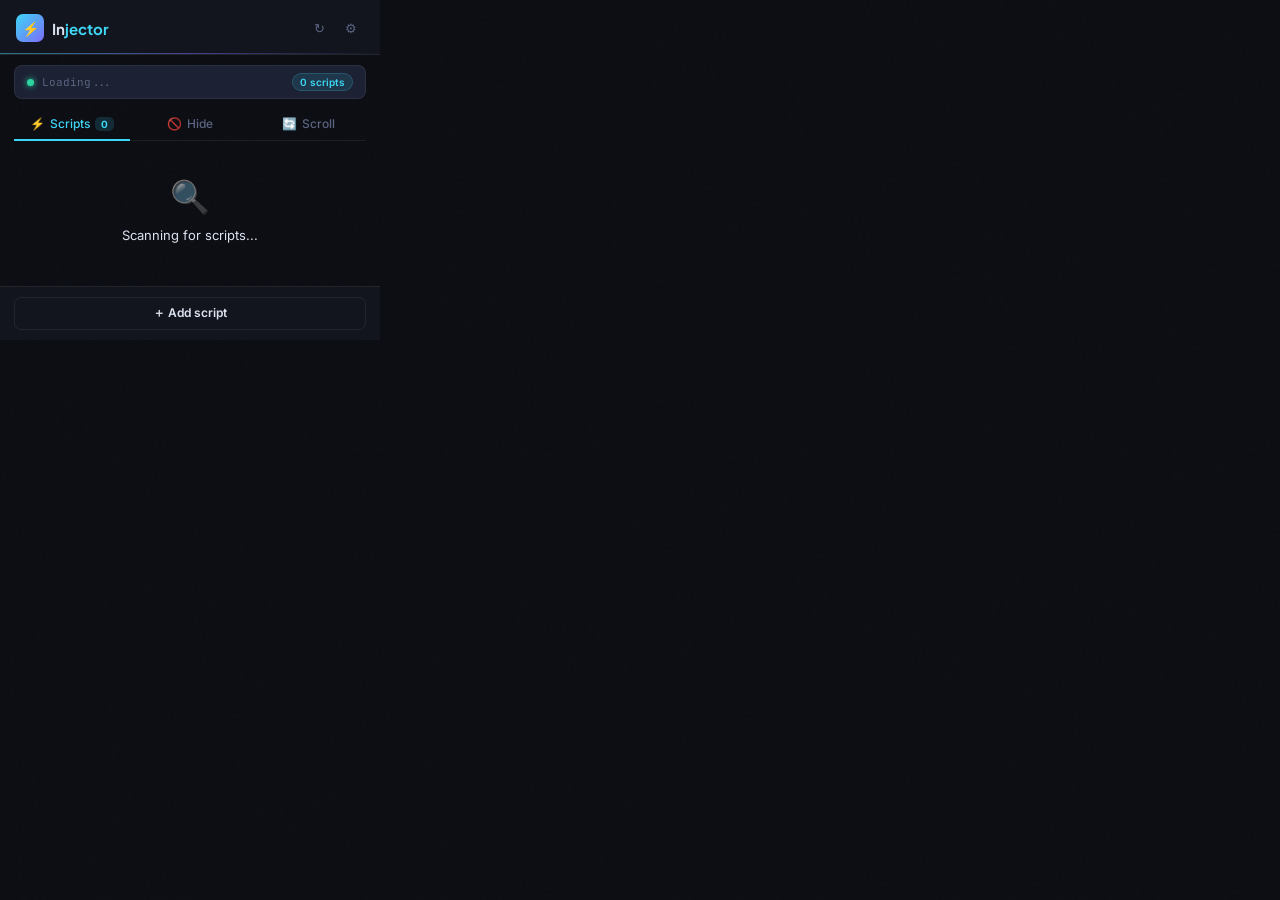
<file: Injector-Extension/popup.html>
<!doctype html>
<html>
  <head>
    <meta charset="utf-8" />
    <meta name="viewport" content="width=device-width, initial-scale=1.0" />
    <title>Injector</title>
    <link rel="preconnect" href="https://fonts.googleapis.com" />
    <link rel="preconnect" href="https://fonts.gstatic.com" crossorigin />
    <link
      href="https://fonts.googleapis.com/css2?family=Plus+Jakarta+Sans:wght@600;700;800&family=Inter:wght@400;500;600&family=JetBrains+Mono:wght@400;500&display=swap"
      rel="stylesheet"
    />
    <style>
      *,
      *::before,
      *::after {
        margin: 0;
        padding: 0;
        box-sizing: border-box;
      }

      :root {
        --bg: #0c0e14;
        --surface: #141720;
        --card: #1c2133;
        --card-hover: #212840;
        --border: rgba(255, 255, 255, 0.07);
        --accent: #3dd6f5;
        --accent2: #7c6cf8;
        --success: #2dd4a0;
        --warn: #f5a623;
        --danger: #ff5a71;
        --text: #dce3f0;
        --muted: #5a6480;
        --radius: 10px;
      }

      body {
        width: 380px;
        background-color: var(--bg);
        color: var(--text);
        font-family: "Inter", sans-serif;
        font-size: 13px;
        overflow: hidden;
        position: relative;
      }
      body::before {
        content: "";
        position: fixed;
        inset: 0;
        background-image: url("data:image/svg+xml,%3Csvg viewBox='0 0 256 256' xmlns='http://www.w3.org/2000/svg'%3E%3Cfilter id='noise'%3E%3CfeTurbulence type='fractalNoise' baseFrequency='0.9' numOctaves='4' stitchTiles='stitch'/%3E%3C/filter%3E%3Crect width='100%25' height='100%25' filter='url(%23noise)' opacity='0.03'/%3E%3C/svg%3E");
        pointer-events: none;
        z-index: 0;
        opacity: 0.4;
      }
      
      /* WRAPPER to ensure content stays above noise */
      .app-wrap {
        position: relative;
        z-index: 1;
        display: flex;
        flex-direction: column;
      }

      /* HEADER */
      .header {
        padding: 14px 16px 12px;
        background: rgba(20, 23, 32, 0.85);
        backdrop-filter: blur(12px);
        border-bottom: 1px solid var(--border);
        display: flex;
        align-items: center;
        justify-content: space-between;
        position: relative;
      }
      .header::after {
        content: "";
        position: absolute;
        bottom: 0;
        left: 0;
        right: 0;
        height: 1px;
        background: linear-gradient(
          90deg,
          var(--accent),
          var(--accent2),
          transparent
        );
        opacity: 0.5;
      }
      .logo {
        display: flex;
        align-items: center;
        gap: 8px;
      }
      .logo-icon {
        width: 28px;
        height: 28px;
        background: linear-gradient(135deg, var(--accent), var(--accent2));
        border-radius: 7px;
        display: flex;
        align-items: center;
        justify-content: center;
        font-size: 14px;
      }
      .logo-text {
        font-family: "Plus Jakarta Sans", sans-serif;
        font-weight: 700;
        font-size: 15px;
        color: var(--text);
      }
      .logo-text span {
        color: var(--accent);
      }
      .header-actions {
        display: flex;
        gap: 6px;
      }
      .icon-btn {
        width: 26px;
        height: 26px;
        background: transparent;
        border: 1px solid transparent;
        border-radius: 6px;
        cursor: pointer;
        display: flex;
        align-items: center;
        justify-content: center;
        font-size: 13px;
        transition: color 0.18s, background 0.18s, border-color 0.18s;
        color: var(--muted);
      }
      .icon-btn:hover {
        border-color: var(--border);
        color: var(--accent);
        background: rgba(61, 214, 245, 0.05);
      }

      /* SITE PILL */
      .site-bar {
        margin: 10px 14px 0;
        padding: 7px 12px;
        background: var(--card);
        border: 1px solid var(--border);
        border-radius: 8px;
        display: flex;
        align-items: center;
        gap: 8px;
      }
      .site-dot {
        width: 7px;
        height: 7px;
        border-radius: 50%;
        background: var(--success);
        flex-shrink: 0;
        box-shadow: 0 0 6px var(--success);
        animation: pulse 2.5s infinite;
      }
      @keyframes pulse {
        0%,
        100% {
          opacity: 1;
        }
        50% {
          opacity: 0.4;
        }
      }
      .site-url {
        font-family: "JetBrains Mono", monospace;
        font-size: 11px;
        color: var(--muted);
        flex: 1;
        overflow: hidden;
        text-overflow: ellipsis;
        white-space: nowrap;
      }
      .site-url strong {
        color: var(--accent);
        font-weight: 500;
      }
      .script-count-badge {
        font-size: 10px;
        font-weight: 600;
        padding: 2px 7px;
        background: rgba(61, 214, 245, 0.12);
        color: var(--accent);
        border-radius: 10px;
        border: 1px solid rgba(61, 214, 245, 0.2);
        flex-shrink: 0;
      }

      /* TABS — underline style, lighter than segmented control */
      .tabs {
        display: flex;
        margin: 8px 14px 0;
        gap: 2px;
        border-bottom: 1px solid var(--border);
      }
      .tab {
        flex: 1;
        padding: 9px 6px 8px;
        background: transparent;
        border: none;
        border-bottom: 2px solid transparent;
        margin-bottom: -1px;
        cursor: pointer;
        font-family: "Inter", sans-serif;
        font-size: 12px;
        font-weight: 500;
        color: var(--muted);
        transition: color 0.18s, border-color 0.18s;
        display: flex;
        align-items: center;
        justify-content: center;
        gap: 5px;
      }
      .tab:hover {
        color: var(--text);
      }
      .tab.active {
        color: var(--accent);
        border-bottom-color: var(--accent);
      }
      .tab-badge {
        font-size: 10px;
        background: rgba(61, 214, 245, 0.15);
        color: var(--accent);
        border-radius: 5px;
        padding: 1px 6px;
        font-weight: 700;
        min-width: 16px;
        text-align: center;
      }

      /* PANEL */
      .panel {
        display: none;
      }
      .panel.active {
        display: block;
      }

      /* SEARCH */
      .search-wrap {
        margin: 10px 14px 0;
        position: relative;
        display: flex;
        align-items: center;
      }
      .search-input {
        width: 100%;
        background: var(--card);
        border: 1px solid var(--border);
        border-radius: 8px;
        padding: 7px 28px 7px 30px;
        color: var(--text);
        font-family: "Inter", sans-serif;
        font-size: 12px;
        outline: none;
        transition: border-color 0.2s;
      }
      .search-input::placeholder {
        color: var(--muted);
      }
      .search-input:focus {
        border-color: rgba(61, 214, 245, 0.4);
      }
      .search-icon {
        position: absolute;
        left: 10px;
        color: var(--muted);
        font-size: 14px;
        pointer-events: none;
      }
      .search-clear {
        position: absolute;
        right: 6px;
        width: 20px;
        height: 20px;
        border: none;
        background: transparent;
        color: var(--muted);
        cursor: pointer;
        font-size: 16px;
        line-height: 1;
        border-radius: 4px;
        transition: color 0.2s, background 0.2s;
      }
      .search-clear:hover {
        color: var(--text);
        background: rgba(255, 255, 255, 0.06);
      }

      /* SCRIPTS LIST */
      .scripts-list {
        max-height: 290px;
        overflow-y: auto;
        padding: 8px 14px;
      }
      .scripts-list::-webkit-scrollbar {
        width: 4px;
      }
      .scripts-list::-webkit-scrollbar-track {
        background: transparent;
      }
      .scripts-list::-webkit-scrollbar-thumb {
        background: var(--border);
        border-radius: 2px;
      }

      .empty-state {
        text-align: center;
        padding: 28px 20px;
        color: var(--muted);
      }
      .empty-state .empty-icon {
        font-size: 32px;
        margin-bottom: 10px;
        opacity: 0.55;
      }
      .empty-state p {
        font-size: 13px;
        line-height: 1.5;
        margin-bottom: 4px;
        color: var(--text);
      }
      .empty-state .empty-sub {
        font-size: 11.5px;
        color: var(--muted);
        margin-bottom: 14px;
        line-height: 1.5;
      }
      .empty-state .empty-actions {
        display: flex;
        gap: 6px;
        justify-content: center;
        flex-wrap: wrap;
        margin-top: 12px;
      }
      .empty-cta {
        padding: 7px 13px;
        border: 1px solid var(--border);
        border-radius: 7px;
        background: transparent;
        color: var(--text);
        font-family: "Inter", sans-serif;
        font-size: 11.5px;
        font-weight: 600;
        cursor: pointer;
        transition: color 0.18s, background 0.18s, border-color 0.18s;
        display: inline-flex;
        align-items: center;
        gap: 5px;
      }
      .empty-cta:hover {
        border-color: rgba(61, 214, 245, 0.4);
        color: var(--accent);
        background: rgba(61, 214, 245, 0.05);
      }
      .empty-cta.primary {
        background: linear-gradient(135deg, var(--accent), var(--accent2));
        border-color: transparent;
        color: var(--bg);
      }
      .empty-cta.primary:hover {
        opacity: 0.9;
        color: var(--bg);
        background: linear-gradient(135deg, var(--accent), var(--accent2));
      }
      .empty-state .empty-hint {
        font-size: 11px;
        margin-top: 6px;
        color: var(--accent);
        opacity: 0.7;
      }

      .script-card {
        background: var(--card);
        border: 1px solid var(--border);
        border-radius: var(--radius);
        padding: 11px 13px;
        margin-bottom: 7px;
        transition: all 0.25s cubic-bezier(0.25, 0.46, 0.45, 0.94);
        animation: slideUp 0.25s ease both;
        position: relative;
        overflow: hidden;
      }
      .script-card::before {
        content: '';
        position: absolute;
        top: 0; left: 0; right: 0;
        height: 1px;
        background: linear-gradient(90deg, transparent, var(--accent), transparent);
        opacity: 0;
        transition: opacity 0.25s;
      }
      @keyframes slideUp {
        from { opacity: 0; transform: translateY(8px); }
        to { opacity: 1; transform: none; }
      }
      .script-card:hover {
        border-color: rgba(61, 214, 245, 0.25);
        background: var(--card-hover);
        transform: translateY(-2px);
        box-shadow: 0 8px 24px rgba(0, 0, 0, 0.3), 0 0 15px rgba(61, 214, 245, 0.05);
      }
      .script-card:hover::before {
        opacity: 0.6;
      }
      .script-card.disabled {
        opacity: 0.5;
      }

      .script-card-top {
        display: flex;
        align-items: center;
        gap: 8px;
        margin-bottom: 6px;
      }
      .script-status {
        width: 6px;
        height: 6px;
        border-radius: 50%;
        background: var(--success);
        flex-shrink: 0;
      }
      .script-status.off {
        background: var(--muted);
      }
      .script-name {
        flex: 1;
        font-weight: 600;
        font-size: 13px;
        color: var(--text);
        overflow: hidden;
        text-overflow: ellipsis;
        white-space: nowrap;
      }

      /* TOGGLE */
      .toggle-wrap {
        display: flex;
        align-items: center;
      }
      .toggle {
        appearance: none;
        width: 32px;
        height: 18px;
        background: var(--card-hover);
        border: 1px solid var(--border);
        border-radius: 9px;
        cursor: pointer;
        position: relative;
        transition: all 0.25s;
        flex-shrink: 0;
      }
      .toggle::after {
        content: "";
        position: absolute;
        width: 14px;
        height: 14px;
        background: var(--muted);
        border-radius: 50%;
        top: 1px;
        left: 1px;
        transition: all 0.25s cubic-bezier(0.25, 0.46, 0.45, 0.94);
      }
      .toggle:checked {
        background: rgba(45, 212, 160, 0.15);
        border-color: rgba(45, 212, 160, 0.3);
      }
      .toggle:checked::after {
        left: 15px;
        background: var(--success);
        box-shadow: 0 0 8px rgba(45, 212, 160, 0.5);
      }

      .script-desc {
        font-size: 11.5px;
        color: var(--muted);
        margin-bottom: 8px;
        line-height: 1.4;
        white-space: nowrap;
        overflow: hidden;
        text-overflow: ellipsis;
      }

      /* LAST-RUN INDICATOR */
      .script-meta {
        display: flex;
        align-items: center;
        gap: 6px;
        font-family: "JetBrains Mono", monospace;
        font-size: 10px;
        color: var(--muted);
        margin-bottom: 7px;
      }
      .script-meta-dot {
        width: 5px;
        height: 5px;
        border-radius: 50%;
        background: var(--muted);
        flex-shrink: 0;
      }
      .script-meta.success .script-meta-dot {
        background: var(--success);
        box-shadow: 0 0 5px rgba(45, 212, 160, 0.5);
      }
      .script-meta.success {
        color: var(--success);
      }
      .script-meta.error .script-meta-dot {
        background: var(--danger);
        box-shadow: 0 0 5px rgba(255, 90, 113, 0.5);
      }
      .script-meta.error {
        color: var(--danger);
      }
      .script-meta-err {
        color: var(--danger);
        opacity: 0.75;
        overflow: hidden;
        text-overflow: ellipsis;
        white-space: nowrap;
        max-width: 200px;
      }

      .script-actions {
        display: flex;
        gap: 2px;
        justify-content: flex-end;
      }
      .action-btn {
        padding: 4px 9px;
        border: 1px solid var(--border);
        border-radius: 6px;
        background: transparent;
        color: var(--muted);
        font-family: "Inter", sans-serif;
        font-size: 11px;
        font-weight: 500;
        cursor: pointer;
        transition: color 0.18s, background 0.18s, border-color 0.18s;
        display: inline-flex;
        align-items: center;
        gap: 4px;
      }
      .action-btn:hover {
        border-color: rgba(61, 214, 245, 0.4);
        color: var(--accent);
        background: rgba(61, 214, 245, 0.05);
      }
      .action-btn.run:hover {
        border-color: rgba(45, 212, 160, 0.3);
        color: var(--success);
        background: rgba(45, 212, 160, 0.05);
      }
      .action-btn.run-success {
        border-color: rgba(45, 212, 160, 0.4) !important;
        color: var(--success) !important;
        background: rgba(45, 212, 160, 0.08) !important;
      }
      .action-btn.del:hover {
        border-color: rgba(255, 90, 113, 0.3);
        color: var(--danger);
        background: rgba(255, 90, 113, 0.05);
      }

      /* HIDE ELEMENTS PANEL */
      .hide-panel {
        padding: 12px 14px;
      }

      /* Quick chips */
      .hide-quick-label {
        font-size: 10px;
        font-weight: 600;
        text-transform: uppercase;
        letter-spacing: 0.08em;
        color: var(--muted);
        margin: 12px 0 6px;
        display: flex;
        align-items: center;
        gap: 6px;
      }
      .hide-quick-help {
        width: 13px;
        height: 13px;
        border-radius: 50%;
        background: var(--card);
        border: 1px solid var(--border);
        color: var(--muted);
        display: inline-flex;
        align-items: center;
        justify-content: center;
        font-size: 9px;
        font-weight: 700;
        cursor: help;
        text-transform: none;
        letter-spacing: 0;
      }
      .hide-quick-row {
        display: flex;
        flex-wrap: wrap;
        gap: 5px;
        margin-bottom: 10px;
      }
      .hide-chip {
        background: transparent;
        border: 1px solid var(--border);
        border-radius: 14px;
        padding: 4px 11px;
        color: var(--text);
        font-family: "Inter", sans-serif;
        font-size: 11px;
        font-weight: 500;
        cursor: pointer;
        transition: color 0.18s, background 0.18s, border-color 0.18s;
        white-space: nowrap;
      }
      .hide-chip:hover {
        border-color: rgba(61, 214, 245, 0.4);
        color: var(--accent);
        background: rgba(61, 214, 245, 0.05);
      }
      .hide-chip.preset {
        background: transparent;
        border-color: rgba(255, 90, 113, 0.25);
        color: var(--danger);
      }
      .hide-chip.preset:hover {
        background: rgba(255, 90, 113, 0.06);
        border-color: rgba(255, 90, 113, 0.45);
      }
      .hide-chip.active {
        background: rgba(45, 212, 160, 0.08);
        border-color: rgba(45, 212, 160, 0.45);
        color: var(--success);
      }
      .hide-chip.active::before {
        content: "✓ ";
        font-weight: 700;
      }
      .hide-chip.flash {
        animation: chipFlash 0.5s ease;
      }
      @keyframes chipFlash {
        0% { transform: scale(1); }
        40% { transform: scale(1.12); }
        100% { transform: scale(1); }
      }

      /* AUTO-SCROLL INTERACTIVE CONTROLS */
      .as-ctrl-label {
        font-size: 10px;
        font-weight: 600;
        text-transform: uppercase;
        letter-spacing: 0.08em;
        color: var(--muted);
        margin: 12px 0 6px;
        display: flex;
        align-items: center;
        justify-content: space-between;
      }
      .as-ctrl-row {
        display: flex;
        gap: 4px;
        margin-bottom: 4px;
      }
      .as-btn {
        flex: 1;
        padding: 6px 0;
        border-radius: 6px;
        background: transparent;
        border: 1px solid var(--border);
        color: var(--text);
        font-family: "Inter", sans-serif;
        font-size: 11.5px;
        font-weight: 600;
        cursor: pointer;
        transition: color 0.18s, background 0.18s, border-color 0.18s;
      }
      .as-btn:hover {
        border-color: rgba(61, 214, 245, 0.4);
        color: var(--accent);
        background: rgba(61, 214, 245, 0.05);
      }
      .as-mode-btn.active {
        background: rgba(245, 166, 35, 0.08);
        border-color: rgba(245, 166, 35, 0.45);
        color: var(--warn);
      }
      .as-dir-btn.active {
        background: rgba(124, 108, 248, 0.08);
        border-color: rgba(124, 108, 248, 0.45);
        color: var(--accent2);
      }
      .as-speed-label {
        text-transform: uppercase;
      }
      .as-speed-val {
        font-family: "JetBrains Mono", monospace;
        font-weight: 700;
        color: var(--warn);
        font-size: 11.5px;
        text-transform: none;
        letter-spacing: 0;
      }
      .as-slider {
        -webkit-appearance: none;
        appearance: none;
        width: 100%;
        height: 4px;
        background: var(--card);
        border-radius: 2px;
        outline: none;
        cursor: pointer;
        margin: 4px 0 6px;
      }
      .as-slider::-webkit-slider-thumb {
        -webkit-appearance: none;
        appearance: none;
        width: 14px;
        height: 14px;
        border-radius: 50%;
        background: var(--warn);
        cursor: pointer;
        box-shadow: 0 0 8px rgba(245, 166, 35, 0.5);
        transition: box-shadow 0.18s, transform 0.18s;
      }
      .as-slider::-webkit-slider-thumb:hover {
        box-shadow: 0 0 12px rgba(245, 166, 35, 0.8);
        transform: scale(1.1);
      }
      .as-slider::-moz-range-thumb {
        width: 14px;
        height: 14px;
        border-radius: 50%;
        background: var(--warn);
        cursor: pointer;
        border: none;
        box-shadow: 0 0 8px rgba(245, 166, 35, 0.5);
      }
      .section-label {
        font-size: 11px;
        font-weight: 600;
        text-transform: uppercase;
        letter-spacing: 0.08em;
        color: var(--muted);
        margin-bottom: 8px;
        display: flex;
        align-items: center;
        gap: 6px;
      }
      .section-label::after {
        content: "";
        flex: 1;
        height: 1px;
        background: var(--border);
      }
      .hide-enabled-row {
        display: flex;
        align-items: center;
        justify-content: space-between;
        background: var(--card);
        border: 1px solid var(--border);
        border-radius: 8px;
        padding: 9px 12px;
        margin-bottom: 8px;
      }
      .hide-enabled-label {
        font-size: 13px;
        font-weight: 500;
        color: var(--text);
        display: flex;
        align-items: center;
        gap: 6px;
      }
      .textarea-wrap {
        position: relative;
        margin-bottom: 8px;
      }
      .hide-textarea {
        width: 100%;
        background: var(--card);
        border: 1px solid var(--border);
        border-radius: 8px;
        padding: 9px 12px;
        color: var(--text);
        font-family: "JetBrains Mono", monospace;
        font-size: 11.5px;
        resize: none;
        height: 72px;
        transition: border-color 0.2s;
        outline: none;
        line-height: 1.6;
      }
      .hide-textarea:focus {
        border-color: rgba(61, 214, 245, 0.4);
      }
      .hide-textarea::placeholder {
        color: var(--muted);
      }
      .hide-hint {
        font-size: 10.5px;
        color: var(--muted);
        padding: 6px 10px;
        background: rgba(245, 166, 35, 0.07);
        border: 1px solid rgba(245, 166, 35, 0.15);
        border-radius: 6px;
        margin-bottom: 8px;
        line-height: 1.5;
      }
      .hide-hint code {
        font-family: "JetBrains Mono", monospace;
        color: var(--warn);
        font-size: 10px;
      }

      .bottom-bar {
        padding: 10px 14px;
        border-top: 1px solid var(--border);
        display: flex;
        gap: 6px;
        background: rgba(20, 23, 32, 0.85);
        backdrop-filter: blur(12px);
        margin-top: auto;
      }
      .bottom-btn {
        flex: 1;
        padding: 7px 10px;
        border: 1px solid var(--border);
        border-radius: 7px;
        background: transparent;
        color: var(--text);
        font-family: "Inter", sans-serif;
        font-size: 12px;
        font-weight: 600;
        cursor: pointer;
        transition: color 0.18s, background 0.18s, border-color 0.18s;
        display: flex;
        align-items: center;
        justify-content: center;
        gap: 5px;
      }
      .bottom-btn:hover {
        border-color: rgba(61, 214, 245, 0.4);
        color: var(--accent);
        background: rgba(61, 214, 245, 0.05);
      }
      .bottom-btn.primary {
        background: linear-gradient(135deg, var(--accent), var(--accent2));
        border-color: transparent;
        color: var(--bg);
      }
      .bottom-btn.primary:hover {
        opacity: 0.9;
        color: var(--bg);
        background: linear-gradient(135deg, var(--accent), var(--accent2));
      }

      /* TOAST */
      .toast {
        position: fixed;
        bottom: 14px;
        left: 50%;
        transform: translateX(-50%) translateY(20px);
        background: var(--card);
        border: 1px solid var(--border);
        border-radius: 8px;
        padding: 8px 14px;
        font-size: 12px;
        font-weight: 500;
        color: var(--text);
        opacity: 0;
        transition: all 0.3s;
        pointer-events: none;
        z-index: 999;
        white-space: nowrap;
        display: flex;
        align-items: center;
        gap: 6px;
      }
      .toast.show {
        opacity: 1;
        transform: translateX(-50%) translateY(0);
      }
      .toast.success {
        border-color: rgba(45, 212, 160, 0.4);
        color: var(--success);
      }
      .toast.error {
        border-color: rgba(255, 90, 113, 0.4);
        color: var(--danger);
      }
    </style>
  </head>
  <body>
    <div class="app-wrap">
      <div class="header">
      <div class="logo">
        <div class="logo-icon">⚡</div>
        <div class="logo-text">In<span>jector</span></div>
      </div>
      <div class="header-actions">
        <button class="icon-btn" id="refreshBtn" title="Reload scripts">
          ↻
        </button>
        <button class="icon-btn" id="settingsBtn" title="Manage all scripts">
          ⚙
        </button>
      </div>
    </div>

    <div class="site-bar">
      <div class="site-dot"></div>
      <div class="site-url" id="siteUrl">Loading...</div>
      <div class="script-count-badge" id="scriptBadge">0 scripts</div>
    </div>

    <div class="tabs">
      <button class="tab active" data-tab="scripts">
        <span>⚡</span> Scripts
        <span class="tab-badge" id="tabCount">0</span>
      </button>
      <button class="tab" data-tab="hide"><span>🚫</span> Hide</button>
      <button class="tab" data-tab="autoscroll"><span>🔄</span> Scroll</button>
    </div>

    <!-- Scripts Panel -->
    <div class="panel active" id="panel-scripts">
      <div class="search-wrap" id="searchWrap" style="display: none">
        <span class="search-icon">⌕</span>
        <input
          type="text"
          class="search-input"
          id="searchInput"
          placeholder="Filter scripts..."
          spellcheck="false"
          autocomplete="off"
        />
        <button class="search-clear" id="searchClear" title="Clear" style="display: none">×</button>
      </div>
      <div class="scripts-list" id="scriptsList">
        <div class="empty-state">
          <div class="empty-icon">🔍</div>
          <p>Scanning for scripts...</p>
        </div>
      </div>
    </div>

    <!-- Hide Panel -->
    <div class="panel" id="panel-hide">
      <div class="hide-panel">
        <div class="section-label">Hide Elements</div>

        <div class="hide-enabled-row">
          <div class="hide-enabled-label">🚫 Enable on this site</div>
          <label class="toggle-wrap">
            <input type="checkbox" class="toggle" id="hideToggle" />
          </label>
        </div>

        <div class="hide-quick-label">
          <span>Quick add</span>
          <span class="hide-quick-help" title="Click a chip to append it to the selector list below. Tag-name selectors work as plain words.">?</span>
        </div>
        <div class="hide-quick-row">
          <button type="button" class="hide-chip" data-add="iframe">🖼 iframe</button>
          <button type="button" class="hide-chip" data-add="video">🎬 video</button>
          <button type="button" class="hide-chip" data-add="a">🔗 a</button>
          <button type="button" class="hide-chip" data-add="img">🖼 img</button>
          <button type="button" class="hide-chip preset" data-preset="ads">🧹 Ads</button>
          <button type="button" class="hide-chip preset" data-preset="cookies">🍪 Cookies</button>
          <button type="button" class="hide-chip preset" data-preset="newsletters">📧 Newsletter</button>
        </div>

        <div class="hint-text" style="font-size: 11px; color: var(--muted); margin-bottom: 7px">
          Or type CSS selectors, comma-separated:
        </div>
        <div class="textarea-wrap">
          <textarea class="hide-textarea" id="hideInput" placeholder=".ad-banner, #popup, [data-ad], iframe, video"></textarea>
        </div>
        <div class="hide-hint">
          Supports: <code>.class</code> · <code>#id</code> ·
          <code>[attr]</code> · <code>tag</code><br />
          Example: <code>.sidebar-ads, #cookie-banner, iframe, video</code>
        </div>
      </div>
    </div>

    <!-- AutoScroll Panel -->
    <div class="panel" id="panel-autoscroll">
      <div class="hide-panel">
        <div class="section-label">Auto-Scroll</div>

        <div class="hide-enabled-row">
          <div class="hide-enabled-label">♾ Enable on this site</div>
          <label class="toggle-wrap">
            <input type="checkbox" class="toggle" id="autoScrollToggle" />
          </label>
        </div>

        <div class="as-ctrl-label">Mode</div>
        <div class="as-ctrl-row as-mode-row">
          <button type="button" class="as-btn as-mode-btn" data-mode="smooth">Smooth</button>
          <button type="button" class="as-btn as-mode-btn" data-mode="step">Step</button>
          <button type="button" class="as-btn as-mode-btn" data-mode="loop">Loop</button>
        </div>

        <div class="as-ctrl-label">Direction</div>
        <div class="as-ctrl-row as-dir-row">
          <button type="button" class="as-btn as-dir-btn" data-dir="down">↓ Down</button>
          <button type="button" class="as-btn as-dir-btn" data-dir="up">↑ Up</button>
        </div>

        <div class="as-ctrl-label as-speed-label">
          Speed
          <span class="as-speed-val"><span id="asSpeedValue">120</span> px/s</span>
        </div>
        <input
          type="range"
          id="asSpeedSlider"
          class="as-slider"
          min="20"
          max="600"
          step="10"
          value="120"
        />

        <div class="hide-hint">
          Changes apply instantly — toggle Enable to start. On-page panel docks at
          bottom-right with ▶/⏸ control. Keyboard: <code>ESC</code> stop ·
          <code>R</code> reset.
        </div>
      </div>
    </div>

    <div class="bottom-bar">
      <button class="bottom-btn" id="saveHideBtn" style="display: none">
        💾 Save
      </button>
      <button class="bottom-btn" id="addBtn" title="Add new script">
        ＋ Add script
      </button>
    </div>

      <div class="toast" id="toast"></div>
    </div> <!-- /app-wrap -->

    <script src="popup.js"></script>
  </body>
</html>
</file>
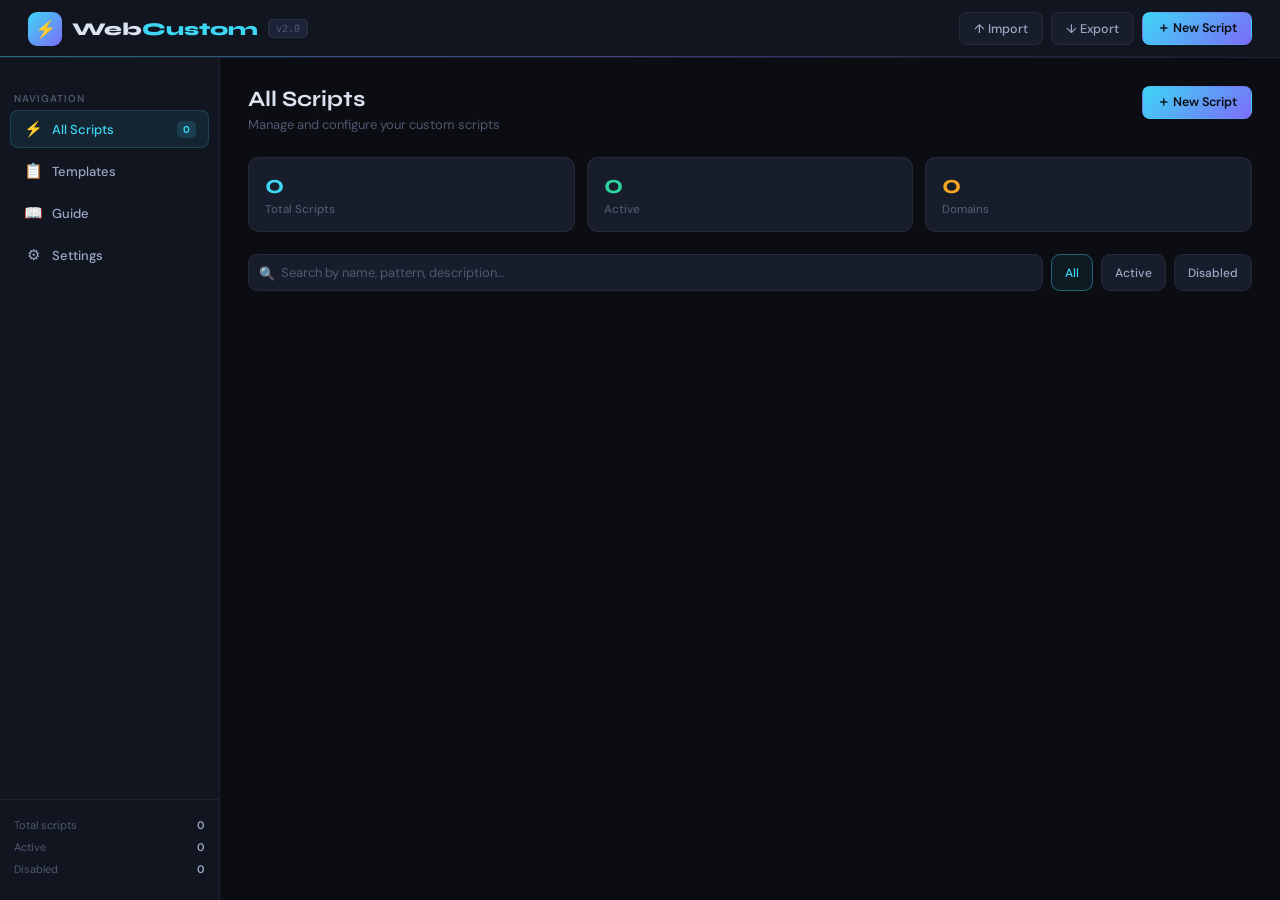
<file: WebCustom-Extension/options.html>
<!DOCTYPE html>
<html>
<head>
  <meta charset="utf-8">
  <title>WebCustom — Script Manager</title>
  <link rel="preconnect" href="https://fonts.googleapis.com">
  <link href="https://fonts.googleapis.com/css2?family=Syne:wght@600;700;800&family=DM+Sans:wght@300;400;500;600&family=JetBrains+Mono:wght@400;500;600&display=swap" rel="stylesheet">
  <style>
    *,*::before,*::after{margin:0;padding:0;box-sizing:border-box}
    :root{
      --bg:#0b0d13;--surface:#111520;--card:#181d2c;--card2:#1e2438;
      --border:rgba(255,255,255,.06);--border2:rgba(255,255,255,.1);
      --accent:#3dd6f5;--accent2:#7c6cf8;--success:#2dd4a0;
      --warn:#f5a623;--danger:#ff5a71;
      --text:#dce3f0;--text2:#9ba8c4;--muted:#4e5870;--radius:11px;
    }
    html,body{height:100%;overflow:hidden}
    body{background:var(--bg);color:var(--text);font-family:'DM Sans',sans-serif;font-size:14px;display:flex;flex-direction:column;height:100vh}

    /* TOPBAR */
    .topbar{background:var(--surface);border-bottom:1px solid var(--border);padding:0 28px;display:flex;align-items:center;height:58px;gap:16px;position:sticky;top:0;z-index:100}
    .topbar::after{content:'';position:absolute;bottom:0;left:0;right:0;height:1px;background:linear-gradient(90deg,var(--accent),var(--accent2),transparent);opacity:.45}
    .brand{display:flex;align-items:center;gap:10px}
    .brand-icon{width:34px;height:34px;background:linear-gradient(135deg,var(--accent),var(--accent2));border-radius:9px;display:flex;align-items:center;justify-content:center;font-size:17px}
    .brand-name{font-family:'Syne',sans-serif;font-size:18px;font-weight:800;color:var(--text)}
    .brand-name span{color:var(--accent)}
    .brand-ver{font-family:'JetBrains Mono',monospace;font-size:10px;color:var(--muted);background:var(--card2);border:1px solid var(--border);padding:2px 7px;border-radius:5px}
    .topbar-actions{margin-left:auto;display:flex;gap:8px}
    .tb-btn{padding:7px 14px;border:1px solid var(--border);border-radius:8px;background:var(--card);color:var(--text2);font-family:'DM Sans',sans-serif;font-size:12.5px;font-weight:500;cursor:pointer;transition:all .18s;display:flex;align-items:center;gap:6px}
    .tb-btn:hover{border-color:var(--accent);color:var(--accent);background:rgba(61,214,245,.06)}
    .tb-btn.accent{background:linear-gradient(135deg,var(--accent),var(--accent2));border-color:transparent;color:var(--bg);font-weight:600}
    .tb-btn.accent:hover{opacity:.85;transform:translateY(-1px)}
    .tb-btn.danger:hover{border-color:var(--danger);color:var(--danger);background:rgba(255,90,113,.06)}

    /* LAYOUT */
    .layout{display:flex;flex:1;min-height:0}

    /* SIDEBAR */
    .sidebar{width:220px;flex-shrink:0;border-right:1px solid var(--border);background:var(--surface);padding:20px 0;display:flex;flex-direction:column;gap:2px;overflow-y:auto;position:sticky;top:58px;height:calc(100vh - 58px)}
    .sidebar-section{padding:4px 14px 2px;font-size:10px;font-weight:600;text-transform:uppercase;letter-spacing:.1em;color:var(--muted);margin-top:10px}
    .sidebar-item{margin:1px 10px;padding:8px 12px;border-radius:8px;display:flex;align-items:center;gap:9px;cursor:pointer;color:var(--text2);font-size:13px;font-weight:500;transition:all .15s;border:1px solid transparent}
    .sidebar-item:hover{color:var(--text);background:var(--card)}
    .sidebar-item.active{color:var(--accent);background:rgba(61,214,245,.08);border-color:rgba(61,214,245,.18)}
    .sidebar-item-icon{font-size:15px;width:20px;text-align:center}
    .sidebar-badge{margin-left:auto;font-size:10px;font-weight:700;background:rgba(61,214,245,.15);color:var(--accent);padding:2px 6px;border-radius:5px}
    .sidebar-bottom{margin-top:auto;padding:14px 14px 0;border-top:1px solid var(--border)}
    .sidebar-stat{font-size:11px;color:var(--muted);display:flex;justify-content:space-between;align-items:center;padding:4px 0}
    .sidebar-stat-val{color:var(--text2);font-weight:600}

    /* MAIN */
    .main{flex:1;overflow-y:auto;padding:28px;min-height:0}
    .page{display:none}
    .page.active{display:block}

    /* PAGE HEADER */
    .page-header{display:flex;align-items:flex-start;justify-content:space-between;margin-bottom:24px;gap:16px;flex-wrap:wrap}
    .page-title{font-family:'Syne',sans-serif;font-size:22px;font-weight:700;color:var(--text);margin-bottom:4px}
    .page-subtitle{font-size:13px;color:var(--muted)}

    /* TOOLBAR */
    .toolbar{display:flex;gap:8px;margin-bottom:20px;flex-wrap:wrap}
    .search-wrap{flex:1;min-width:200px;position:relative}
    .search-icon{position:absolute;left:11px;top:50%;transform:translateY(-50%);font-size:13px;color:var(--muted);pointer-events:none}
    .search-input{width:100%;padding:9px 12px 9px 32px;background:var(--card);border:1px solid var(--border);border-radius:9px;color:var(--text);font-family:'DM Sans',sans-serif;font-size:13px;transition:border-color .2s;outline:none}
    .search-input:focus{border-color:rgba(61,214,245,.4)}
    .search-input::placeholder{color:var(--muted)}
    .filter-btn{padding:8px 13px;background:var(--card);border:1px solid var(--border);border-radius:9px;color:var(--text2);font-family:'DM Sans',sans-serif;font-size:12px;font-weight:500;cursor:pointer;transition:all .18s;display:flex;align-items:center;gap:5px;white-space:nowrap}
    .filter-btn:hover{border-color:var(--border2);color:var(--text)}
    .filter-btn.active{border-color:rgba(61,214,245,.4);color:var(--accent);background:rgba(61,214,245,.07)}

    /* STATS ROW */
    .stats-row{display:grid;grid-template-columns:repeat(auto-fit,minmax(140px,1fr));gap:12px;margin-bottom:22px}
    .stat-card{background:var(--card);border:1px solid var(--border);border-radius:var(--radius);padding:14px 16px;display:flex;flex-direction:column;gap:4px;transition:border-color .2s}
    .stat-card:hover{border-color:var(--border2)}
    .stat-num{font-family:'Syne',sans-serif;font-size:26px;font-weight:700;line-height:1}
    .stat-num.accent{color:var(--accent)}
    .stat-num.success{color:var(--success)}
    .stat-num.warn{color:var(--warn)}
    .stat-label{font-size:11.5px;color:var(--muted);font-weight:500}

    /* SCRIPT GRID */
    .scripts-grid{display:grid;grid-template-columns:repeat(auto-fill,minmax(300px,1fr));gap:14px}
    .script-card{background:var(--card);border:1px solid var(--border);border-radius:var(--radius);padding:18px;transition:all .2s;display:flex;flex-direction:column;gap:0;animation:fadeUp .25s ease both}
    @keyframes fadeUp{from{opacity:0;transform:translateY(8px)}to{opacity:1;transform:none}}
    .script-card:hover{border-color:rgba(61,214,245,.2);background:var(--card2);transform:translateY(-2px);box-shadow:0 8px 24px rgba(0,0,0,.3)}
    .script-card.disabled-card{opacity:.5}
    .sc-top{display:flex;align-items:center;gap:10px;margin-bottom:10px}
    .sc-dot{width:8px;height:8px;border-radius:50%;background:var(--success);flex-shrink:0;box-shadow:0 0 6px var(--success)}
    .sc-dot.off{background:var(--muted);box-shadow:none}
    .sc-name{flex:1;font-weight:600;font-size:14.5px;overflow:hidden;text-overflow:ellipsis;white-space:nowrap}
    .sc-toggle{appearance:none;width:34px;height:19px;background:var(--muted);border-radius:10px;position:relative;cursor:pointer;transition:background .25s;flex-shrink:0}
    .sc-toggle::after{content:'';position:absolute;width:15px;height:15px;background:white;border-radius:50%;top:2px;left:2px;transition:left .25s}
    .sc-toggle:checked{background:var(--success)}
    .sc-toggle:checked::after{left:17px}
    .sc-pattern{font-family:'JetBrains Mono',monospace;font-size:11px;color:var(--accent);background:rgba(61,214,245,.08);border:1px solid rgba(61,214,245,.15);padding:3px 8px;border-radius:5px;margin-bottom:8px;overflow:hidden;text-overflow:ellipsis;white-space:nowrap}
    .sc-desc{font-size:12.5px;color:var(--text2);margin-bottom:12px;flex:1;line-height:1.5;display:-webkit-box;-webkit-line-clamp:2;-webkit-box-orient:vertical;overflow:hidden}
    .sc-meta{display:flex;align-items:center;gap:8px;margin-bottom:12px;font-size:11px;color:var(--muted)}
    .sc-tag{padding:2px 7px;border-radius:4px;background:var(--card2);border:1px solid var(--border2);font-size:10.5px;color:var(--text2);font-weight:500}
    .sc-actions{display:flex;gap:6px}
    .sc-btn{flex:1;padding:7px;border:1px solid var(--border);border-radius:7px;background:transparent;color:var(--muted);font-family:'DM Sans',sans-serif;font-size:11.5px;font-weight:500;cursor:pointer;transition:all .18s;display:flex;align-items:center;justify-content:center;gap:4px}
    .sc-btn:hover{border-color:var(--accent);color:var(--accent);background:rgba(61,214,245,.05)}
    .sc-btn.del:hover{border-color:var(--danger);color:var(--danger);background:rgba(255,90,113,.05)}

    /* EMPTY */
    .empty-state{text-align:center;padding:60px 20px;color:var(--muted)}
    .empty-icon{font-size:48px;margin-bottom:14px;opacity:.5}
    .empty-title{font-family:'Syne',sans-serif;font-size:18px;font-weight:600;color:var(--text2);margin-bottom:6px}
    .empty-desc{font-size:13px;line-height:1.6}

    /* MODAL */
    .modal-overlay{position:fixed;inset:0;background:rgba(0,0,0,.7);backdrop-filter:blur(4px);display:flex;align-items:center;justify-content:center;z-index:999;animation:fadein .2s ease}
    @keyframes fadein{from{opacity:0}to{opacity:1}}
    .modal{background:var(--surface);border:1px solid var(--border2);border-radius:16px;padding:28px;width:min(660px,95vw);max-height:88vh;overflow-y:auto;box-shadow:0 24px 60px rgba(0,0,0,.6);animation:modalIn .25s ease}
    @keyframes modalIn{from{opacity:0;transform:scale(.96)}to{opacity:1;transform:none}}
    .modal::-webkit-scrollbar{width:4px}
    .modal::-webkit-scrollbar-track{background:transparent}
    .modal::-webkit-scrollbar-thumb{background:var(--border2);border-radius:2px}
    .modal-header{display:flex;align-items:center;justify-content:space-between;margin-bottom:22px}
    .modal-title{font-family:'Syne',sans-serif;font-size:19px;font-weight:700}
    .modal-close{width:30px;height:30px;background:var(--card2);border:1px solid var(--border);border-radius:7px;cursor:pointer;display:flex;align-items:center;justify-content:center;font-size:14px;color:var(--muted);transition:all .2s}
    .modal-close:hover{color:var(--danger);border-color:var(--danger);background:rgba(255,90,113,.08)}

    /* FORM */
    .form-grid{display:grid;grid-template-columns:1fr 1fr;gap:16px;margin-bottom:16px}
    .form-grid .full{grid-column:1/-1}
    .form-group{display:flex;flex-direction:column;gap:6px}
    .form-label{font-size:12px;font-weight:600;color:var(--text2);letter-spacing:.03em}
    .form-label .req{color:var(--accent)}
    .form-input,.form-textarea{background:var(--card);border:1px solid var(--border);border-radius:8px;padding:9px 12px;color:var(--text);font-family:'DM Sans',sans-serif;font-size:13px;transition:border-color .2s;outline:none;width:100%}
    .form-input:focus,.form-textarea:focus{border-color:rgba(61,214,245,.45);box-shadow:0 0 0 3px rgba(61,214,245,.07)}
    .form-input::placeholder,.form-textarea::placeholder{color:var(--muted)}
    .form-textarea{resize:vertical;min-height:48px;font-family:'DM Sans',sans-serif}
    .form-textarea.code{font-family:'JetBrains Mono',monospace;font-size:12.5px;min-height:220px;line-height:1.6}
    .pattern-hint{background:rgba(245,166,35,.07);border:1px solid rgba(245,166,35,.18);border-radius:8px;padding:10px 12px;font-size:11.5px;color:var(--text2);line-height:1.6}
    .pattern-hint code{font-family:'JetBrains Mono',monospace;color:var(--warn);font-size:11px}
    .modal-actions{display:flex;gap:10px;margin-top:20px;justify-content:flex-end}
    .modal-btn{padding:9px 20px;border-radius:8px;font-family:'DM Sans',sans-serif;font-size:13px;font-weight:600;cursor:pointer;transition:all .2s;border:none}
    .modal-btn.save{background:linear-gradient(135deg,var(--accent),var(--accent2));color:var(--bg)}
    .modal-btn.save:hover{opacity:.85;transform:translateY(-1px)}
    .modal-btn.cancel{background:var(--card2);color:var(--text2);border:1px solid var(--border)}
    .modal-btn.cancel:hover{border-color:var(--border2);color:var(--text)}

    /* TEMPLATES */
    .templates-grid{display:grid;grid-template-columns:repeat(auto-fill,minmax(240px,1fr));gap:10px;max-height:55vh;overflow-y:auto;padding:2px}
    .templates-grid::-webkit-scrollbar{width:4px}
    .templates-grid::-webkit-scrollbar-thumb{background:var(--border2);border-radius:2px}
    .tpl-card{background:var(--card);border:2px solid var(--border);border-radius:10px;padding:14px;cursor:pointer;transition:all .2s}
    .tpl-card:hover{border-color:var(--accent);background:var(--card2);transform:translateY(-2px)}
    .tpl-cat{display:inline-block;font-size:10px;font-weight:700;padding:2px 8px;border-radius:5px;background:rgba(61,214,245,.12);color:var(--accent);border:1px solid rgba(61,214,245,.2);margin-bottom:8px;text-transform:uppercase;letter-spacing:.06em}
    .tpl-name{font-size:13.5px;font-weight:600;color:var(--text);margin-bottom:5px}
    .tpl-desc{font-size:11.5px;color:var(--muted);line-height:1.4}

    /* CODE VIEW */
    .code-view{background:var(--bg);border:1px solid var(--border);border-radius:8px;padding:16px;font-family:'JetBrains Mono',monospace;font-size:12px;line-height:1.7;color:var(--text2);white-space:pre-wrap;word-break:break-word;max-height:55vh;overflow-y:auto}
    .code-view::-webkit-scrollbar{width:4px}
    .code-view::-webkit-scrollbar-thumb{background:var(--border2);border-radius:2px}

    /* SETTINGS PAGE */
    .settings-grid{display:flex;flex-direction:column;gap:16px}
    .settings-card{background:var(--card);border:1px solid var(--border);border-radius:var(--radius);padding:20px}
    .settings-card-title{font-family:'Syne',sans-serif;font-size:15px;font-weight:700;margin-bottom:14px;display:flex;align-items:center;gap:8px}
    .setting-row{display:flex;align-items:center;justify-content:space-between;padding:10px 0;border-bottom:1px solid var(--border)}
    .setting-row:last-child{border-bottom:none;padding-bottom:0}
    .setting-info{flex:1}
    .setting-name{font-size:13.5px;font-weight:500;color:var(--text);margin-bottom:2px}
    .setting-desc{font-size:12px;color:var(--muted)}
    .toggle2{appearance:none;width:38px;height:22px;background:var(--muted);border-radius:11px;position:relative;cursor:pointer;transition:background .25s;flex-shrink:0}
    .toggle2::after{content:'';position:absolute;width:18px;height:18px;background:white;border-radius:50%;top:2px;left:2px;transition:left .25s}
    .toggle2:checked{background:var(--success)}
    .toggle2:checked::after{left:18px}

    .tpl-chip{padding:5px 12px;border-radius:20px;font-size:12px;font-weight:500;cursor:pointer;border:1px solid var(--border);background:var(--card);color:var(--text2);transition:all .18s;white-space:nowrap;font-family:'DM Sans',sans-serif}
    .tpl-chip:hover{border-color:var(--border2);color:var(--text)}
    .tpl-chip.active{background:rgba(61,214,245,.1);border-color:rgba(61,214,245,.35);color:var(--accent);font-weight:600}
    .tpl-chip-all.active{background:linear-gradient(135deg,rgba(61,214,245,.12),rgba(124,108,248,.12));border-color:rgba(124,108,248,.35);color:var(--accent2)}

    /* GUIDE PAGE */
    .guide-hero{background:linear-gradient(135deg,rgba(61,214,245,.08),rgba(124,108,248,.08));border:1px solid rgba(61,214,245,.15);border-radius:var(--radius);padding:28px 32px;margin-bottom:24px;position:relative;overflow:hidden}
    .guide-hero::before{content:'⚡';position:absolute;right:24px;top:50%;transform:translateY(-50%);font-size:64px;opacity:.08}
    .guide-hero-title{font-family:'Syne',sans-serif;font-size:20px;font-weight:800;color:var(--text);margin-bottom:6px}
    .guide-hero-sub{font-size:13.5px;color:var(--text2);line-height:1.6;max-width:480px}

    /* SECURITY WARNING BANNER */
    .sec-banner{background:rgba(255,90,113,.06);border:1px solid rgba(255,90,113,.25);border-radius:var(--radius);padding:16px 20px;margin-bottom:24px;display:flex;gap:14px;align-items:flex-start}
    .sec-banner-icon{font-size:22px;flex-shrink:0;margin-top:1px}
    .sec-banner-title{font-size:13.5px;font-weight:700;color:var(--danger);margin-bottom:5px}
    .sec-banner-body{font-size:12.5px;color:var(--text2);line-height:1.65}
    .sec-banner-body strong{color:var(--text)}
    .sec-banner-body ul{margin:6px 0 0 16px;display:flex;flex-direction:column;gap:3px}

    /* WARNING IN MODAL */
    .code-warning{display:flex;gap:9px;align-items:flex-start;background:rgba(255,90,113,.05);border:1px solid rgba(255,90,113,.18);border-radius:7px;padding:9px 12px;margin-bottom:8px}
    .code-warning-icon{font-size:14px;flex-shrink:0;margin-top:1px}
    .code-warning-text{font-size:11.5px;color:var(--text2);line-height:1.5}
    .code-warning-text strong{color:var(--danger)}
    .code-warning-text a{color:var(--accent);text-decoration:none}
    .code-warning-text a:hover{text-decoration:underline}

    /* CONFIRM CHECKBOX */
    .confirm-row{display:flex;align-items:flex-start;gap:10px;padding:10px 14px;background:rgba(255,90,113,.05);border:1px solid rgba(255,90,113,.18);border-radius:8px;margin-top:14px;cursor:pointer}
    .confirm-row input[type=checkbox]{width:16px;height:16px;accent-color:var(--danger);cursor:pointer;flex-shrink:0;margin-top:2px}
    .confirm-row-label{font-size:12.5px;color:var(--text2);line-height:1.5;cursor:pointer}
    .confirm-row-label strong{color:var(--text)}

    .guide-section{margin-bottom:28px}
    .guide-section-title{font-family:'Syne',sans-serif;font-size:15px;font-weight:700;color:var(--text);margin-bottom:14px;display:flex;align-items:center;gap:8px}
    .guide-section-title::after{content:'';flex:1;height:1px;background:var(--border)}

    .steps{display:flex;flex-direction:column;gap:10px}
    .step{display:flex;gap:14px;align-items:flex-start;background:var(--card);border:1px solid var(--border);border-radius:var(--radius);padding:14px 16px;transition:border-color .2s}
    .step:hover{border-color:var(--border2)}
    .step-num{width:28px;height:28px;border-radius:50%;background:linear-gradient(135deg,var(--accent),var(--accent2));display:flex;align-items:center;justify-content:center;font-family:'Syne',sans-serif;font-size:13px;font-weight:800;color:var(--bg);flex-shrink:0;margin-top:1px}
    .step-body{}
    .step-title{font-size:13.5px;font-weight:600;color:var(--text);margin-bottom:3px}
    .step-desc{font-size:12.5px;color:var(--muted);line-height:1.55}
    .step-desc code{font-family:'JetBrains Mono',monospace;font-size:11.5px;color:var(--accent);background:rgba(61,214,245,.08);padding:1px 5px;border-radius:4px}
    .step-action{margin-top:8px}
    .step-btn{display:inline-flex;align-items:center;gap:5px;padding:5px 12px;background:rgba(61,214,245,.08);border:1px solid rgba(61,214,245,.2);border-radius:6px;color:var(--accent);font-size:11.5px;font-weight:600;cursor:pointer;transition:all .18s;font-family:'DM Sans',sans-serif}
    .step-btn:hover{background:rgba(61,214,245,.14);transform:translateY(-1px)}

    .pattern-table{width:100%;border-collapse:collapse;background:var(--card);border:1px solid var(--border);border-radius:var(--radius);overflow:hidden}
    .pattern-table th{padding:10px 14px;font-size:10.5px;font-weight:700;text-transform:uppercase;letter-spacing:.08em;color:var(--muted);background:var(--card2);text-align:left}
    .pattern-table td{padding:9px 14px;font-size:12.5px;border-top:1px solid var(--border)}
    .pattern-table td:first-child{font-family:'JetBrains Mono',monospace;font-size:12px;color:var(--accent)}
    .pattern-table td:last-child{color:var(--text2)}
    .pattern-table tr:hover td{background:rgba(255,255,255,.02)}

    .prompt-cards{display:grid;grid-template-columns:1fr 1fr;gap:12px}
    .prompt-card{background:var(--card);border:1px solid var(--border);border-radius:var(--radius);padding:16px;transition:all .2s}
    .prompt-card:hover{border-color:rgba(124,108,248,.3);background:var(--card2)}
    .prompt-card-label{font-size:10px;font-weight:700;text-transform:uppercase;letter-spacing:.1em;color:var(--accent2);margin-bottom:8px}
    .prompt-card-title{font-size:13px;font-weight:600;color:var(--text);margin-bottom:6px}
    .prompt-card-preview{font-family:'JetBrains Mono',monospace;font-size:10.5px;color:var(--muted);line-height:1.5;margin-bottom:10px;display:-webkit-box;-webkit-line-clamp:3;-webkit-box-orient:vertical;overflow:hidden}
    .prompt-card-footer{display:flex;align-items:center;justify-content:space-between}
    .copy-prompt-btn{display:inline-flex;align-items:center;gap:4px;padding:5px 11px;background:rgba(124,108,248,.1);border:1px solid rgba(124,108,248,.25);border-radius:6px;color:var(--accent2);font-size:11px;font-weight:600;cursor:pointer;transition:all .18s;font-family:'DM Sans',sans-serif}
    .copy-prompt-btn:hover{background:rgba(124,108,248,.18)}
    .open-ai-btn{display:inline-flex;align-items:center;gap:4px;padding:5px 11px;background:rgba(45,212,160,.08);border:1px solid rgba(45,212,160,.2);border-radius:6px;color:var(--success);font-size:11px;font-weight:600;cursor:pointer;transition:all .18s;text-decoration:none;font-family:'DM Sans',sans-serif}
    .open-ai-btn:hover{background:rgba(45,212,160,.14)}

    .tip-box{background:rgba(245,166,35,.06);border:1px solid rgba(245,166,35,.18);border-radius:9px;padding:13px 16px;font-size:12.5px;color:var(--text2);line-height:1.6;display:flex;gap:10px;align-items:flex-start}
    .tip-box-icon{font-size:16px;flex-shrink:0;margin-top:1px}
    .tip-box strong{color:var(--warn)}
    .tip-box code{font-family:'JetBrains Mono',monospace;font-size:11.5px;color:var(--accent);background:rgba(61,214,245,.08);padding:1px 5px;border-radius:4px}

    /* TOAST */
    #toast{position:fixed;bottom:22px;left:50%;transform:translateX(-50%) translateY(20px);background:var(--card2);border:1px solid var(--border2);border-radius:9px;padding:9px 18px;font-size:13px;font-weight:500;opacity:0;transition:all .3s;pointer-events:none;z-index:9999;white-space:nowrap;display:flex;align-items:center;gap:8px}
    #toast.show{opacity:1;transform:translateX(-50%) translateY(0)}
    #toast.success{border-color:rgba(45,212,160,.4);color:var(--success)}
    #toast.error{border-color:rgba(255,90,113,.4);color:var(--danger)}
    #toast.warn{border-color:rgba(245,166,35,.4);color:var(--warn)}

    /* SCROLLBAR */
    .main::-webkit-scrollbar{width:5px}
    .main::-webkit-scrollbar-track{background:transparent}
    .main::-webkit-scrollbar-thumb{background:var(--border2);border-radius:2px}

    @media(max-width:768px){
      .sidebar{display:none}
      .topbar{padding:0 16px}
      .main{padding:16px}
      .form-grid{grid-template-columns:1fr}
      .form-grid .full{grid-column:1}
    }
  </style>
</head>
<body>

<!-- TOPBAR -->
<div class="topbar">
  <div class="brand">
    <div class="brand-icon">⚡</div>
    <div class="brand-name">Web<span>Custom</span></div>
    <div class="brand-ver">v2.0</div>
  </div>
  <div class="topbar-actions">
    <button class="tb-btn" id="importBtn">↑ Import</button>
    <button class="tb-btn" id="exportBtn">↓ Export</button>
    <button class="tb-btn accent" id="topAddBtn">＋ New Script</button>
  </div>
</div>

<div class="layout">
  <!-- SIDEBAR -->
  <div class="sidebar">
    <div class="sidebar-section">Navigation</div>
    <div class="sidebar-item active" data-page="scripts">
      <span class="sidebar-item-icon">⚡</span> All Scripts
      <span class="sidebar-badge" id="sideCount">0</span>
    </div>
    <div class="sidebar-item" data-page="templates">
      <span class="sidebar-item-icon">📋</span> Templates
    </div>
    <div class="sidebar-item" data-page="guide">
      <span class="sidebar-item-icon">📖</span> Guide
    </div>
    <div class="sidebar-item" data-page="settings">
      <span class="sidebar-item-icon">⚙</span> Settings
    </div>
    <div class="sidebar-bottom">
      <div class="sidebar-stat">
        <span>Total scripts</span>
        <span class="sidebar-stat-val" id="statTotal">0</span>
      </div>
      <div class="sidebar-stat">
        <span>Active</span>
        <span class="sidebar-stat-val" id="statActive">0</span>
      </div>
      <div class="sidebar-stat">
        <span>Disabled</span>
        <span class="sidebar-stat-val" id="statDisabled">0</span>
      </div>
    </div>
  </div>

  <!-- MAIN -->
  <div class="main">

    <!-- PAGE: SCRIPTS -->
    <div class="page active" id="page-scripts">
      <div class="page-header">
        <div>
          <div class="page-title">All Scripts</div>
          <div class="page-subtitle">Manage and configure your custom scripts</div>
        </div>
        <button class="tb-btn accent" id="addScriptBtn">＋ New Script</button>
      </div>

      <div class="stats-row">
        <div class="stat-card">
          <div class="stat-num accent" id="st-total">0</div>
          <div class="stat-label">Total Scripts</div>
        </div>
        <div class="stat-card">
          <div class="stat-num success" id="st-active">0</div>
          <div class="stat-label">Active</div>
        </div>
        <div class="stat-card">
          <div class="stat-num warn" id="st-domains">0</div>
          <div class="stat-label">Domains</div>
        </div>
      </div>

      <div class="toolbar">
        <div class="search-wrap">
          <span class="search-icon">🔍</span>
          <input type="text" id="searchInput" class="search-input" placeholder="Search by name, pattern, description…">
        </div>
        <button class="filter-btn active" data-filter="all">All</button>
        <button class="filter-btn" data-filter="active">Active</button>
        <button class="filter-btn" data-filter="disabled">Disabled</button>
      </div>

      <div class="scripts-grid" id="scriptsGrid"></div>
    </div>

    <!-- PAGE: TEMPLATES -->
    <div class="page" id="page-templates">
      <div class="page-header">
        <div>
          <div class="page-title">Script Templates</div>
          <div class="page-subtitle">Ready-to-use scripts — click to add and customize</div>
        </div>
      </div>

      <!-- TOOLBAR -->
      <div class="toolbar">
        <div class="search-wrap">
          <span class="search-icon">🔍</span>
          <input type="text" id="tplSearch" class="search-input" placeholder="Tìm theo tên, mô tả, danh mục…">
        </div>
        <button class="filter-btn" id="tplClearSearch" style="display:none">✕ Clear</button>
      </div>

      <!-- CATEGORY CHIPS -->
      <div id="tplCategoryChips" style="display:flex;flex-wrap:wrap;gap:6px;margin-bottom:18px"></div>

      <!-- RESULT COUNT -->
      <div id="tplResultCount" style="font-size:12px;color:var(--muted);margin-bottom:14px"></div>

      <div class="scripts-grid" id="templatesGrid"></div>
    </div>

    <!-- PAGE: GUIDE -->
    <div class="page" id="page-guide">
      <div class="page-header">
        <div>
          <div class="page-title">📖 Hướng dẫn sử dụng</div>
          <div class="page-subtitle">Dành cho người mới — không cần biết code</div>
        </div>
      </div>

      <!-- SECURITY BANNER -->
      <div class="sec-banner">
        <div class="sec-banner-icon">⚠️</div>
        <div>
          <div class="sec-banner-title">Cảnh báo bảo mật — Đọc trước khi dùng</div>
          <div class="sec-banner-body">
            Script JavaScript có thể <strong>đọc mọi nội dung trên trang</strong>, bao gồm mật khẩu, cookie, thông tin thẻ ngân hàng. Chỉ chạy script từ nguồn bạn tin tưởng.
            <ul>
              <li><strong>Không</strong> paste code từ người lạ gửi qua mạng xã hội, Zalo, Telegram</li>
              <li><strong>Không</strong> chạy script trên trang ngân hàng, ví điện tử, trang đăng nhập</li>
              <li><strong>Nên</strong> dùng ChatGPT để giải thích code trước khi chạy nếu không chắc</li>
            </ul>
          </div>
        </div>
      </div>

      <!-- HERO -->
      <div class="guide-hero">
        <div class="guide-hero-title">WebCustom làm được gì?</div>
        <div class="guide-hero-sub">
          Tự động chạy JavaScript trên bất kỳ trang web nào mỗi khi bạn mở trang đó.
          Dùng để ẩn quảng cáo, tự điền form, theo dõi giá, nhận thông báo Telegram… và rất nhiều thứ khác — <strong style="color:var(--accent)">không cần biết lập trình</strong>.
        </div>
      </div>

      <!-- SECTION 1: Dùng template -->
      <div class="guide-section">
        <div class="guide-section-title">🚀 Cách 1 — Dùng Template có sẵn (dễ nhất)</div>
        <div class="steps">
          <div class="step">
            <div class="step-num">1</div>
            <div class="step-body">
              <div class="step-title">Vào trang Templates</div>
              <div class="step-desc">Click <strong style="color:var(--text)">📋 Templates</strong> ở sidebar trái. Bạn sẽ thấy danh sách các script có sẵn theo từng nhóm chức năng.</div>
            </div>
          </div>
          <div class="step">
            <div class="step-num">2</div>
            <div class="step-body">
              <div class="step-title">Xem trước và chọn template</div>
              <div class="step-desc">Nhấn nút <strong style="color:var(--text)">👁 (preview)</strong> để xem code, hoặc nhấn <strong style="color:var(--text)">＋ Use Template</strong> để dùng ngay. Không cần hiểu code.</div>
            </div>
          </div>
          <div class="step">
            <div class="step-num">3</div>
            <div class="step-body">
              <div class="step-title">Điền URL Pattern rồi lưu</div>
              <div class="step-desc">Chỉ cần điền một thứ: <strong style="color:var(--text)">URL Pattern</strong> — trang nào bạn muốn script này chạy. Ví dụ: <code>*.tiki.vn</code> hay <code>*.youtube.com</code>. Nhấn <strong style="color:var(--text)">＋ Add Script</strong> là xong.</div>
              <div class="step-action">
                <button class="step-btn" onclick="document.querySelector('[data-page=\'templates\']').click()">📋 Đi đến Templates →</button>
              </div>
            </div>
          </div>
        </div>
      </div>

      <!-- SECTION 2: URL Pattern -->
      <div class="guide-section">
        <div class="guide-section-title">🎯 URL Pattern là gì?</div>
        <div class="tip-box" style="margin-bottom:14px">
          <div class="tip-box-icon">💡</div>
          <div>URL Pattern quyết định <strong>trang nào</strong> script sẽ chạy. Dùng dấu <code>*</code> như một ký tự "đại diện cho bất kỳ thứ gì". Không cần điền chính xác từng URL — chỉ cần đúng domain là đủ.</div>
        </div>
        <table class="pattern-table">
          <thead>
            <tr>
              <th>Pattern bạn điền</th>
              <th>Ý nghĩa</th>
              <th>Ví dụ URL khớp</th>
            </tr>
          </thead>
          <tbody>
            <tr>
              <td>*.youtube.com</td>
              <td style="color:var(--text2)">Mọi trang trên YouTube</td>
              <td style="color:var(--muted);font-size:11.5px">youtube.com/watch?v=...<br>www.youtube.com/shorts/...</td>
            </tr>
            <tr>
              <td>*.tiki.vn/product/*</td>
              <td style="color:var(--text2)">Chỉ trang sản phẩm Tiki</td>
              <td style="color:var(--muted);font-size:11.5px">tiki.vn/product/abc-p123.html</td>
            </tr>
            <tr>
              <td>https://docs.google.com/*</td>
              <td style="color:var(--text2)">Mọi Google Docs</td>
              <td style="color:var(--muted);font-size:11.5px">docs.google.com/document/d/...</td>
            </tr>
            <tr>
              <td>*.facebook.com</td>
              <td style="color:var(--text2)">Toàn bộ Facebook</td>
              <td style="color:var(--muted);font-size:11.5px">www.facebook.com, m.facebook.com</td>
            </tr>
            <tr>
              <td>*</td>
              <td style="color:var(--text2)">Chạy trên mọi trang web</td>
              <td style="color:var(--muted);font-size:11.5px">Bất kỳ URL nào</td>
            </tr>
          </tbody>
        </table>
      </div>

      <!-- SECTION 3: Nhờ AI viết -->
      <div class="guide-section">
        <div class="guide-section-title">🤖 Cách 2 — Nhờ ChatGPT / Gemini viết script</div>
        <div class="steps" style="margin-bottom:16px">
          <div class="step">
            <div class="step-num">1</div>
            <div class="step-body">
              <div class="step-title">Copy một trong các prompt mẫu bên dưới</div>
              <div class="step-desc">Chọn prompt phù hợp với việc bạn muốn làm, nhấn <strong style="color:var(--text)">Copy Prompt</strong>. Thay phần trong ngoặc <code>[...]</code> bằng mô tả của bạn.</div>
            </div>
          </div>
          <div class="step">
            <div class="step-num">2</div>
            <div class="step-body">
              <div class="step-title">Paste vào ChatGPT hoặc Gemini và gửi</div>
              <div class="step-desc">Nhấn <strong style="color:var(--text)">↗ Mở ChatGPT</strong> để mở tab mới. Paste prompt vào và gửi. AI sẽ trả về đoạn code hoàn chỉnh.</div>
            </div>
          </div>
          <div class="step">
            <div class="step-num">3</div>
            <div class="step-body">
              <div class="step-title">Copy code → Tạo script mới trong WebCustom</div>
              <div class="step-desc">Copy phần code AI trả về, quay lại đây nhấn <strong style="color:var(--text)">＋ New Script</strong>, dán vào ô <strong style="color:var(--text)">JavaScript Code</strong>, điền URL Pattern rồi lưu.</div>
              <div class="step-action">
                <button class="step-btn" onclick="window._om && window._om.openModal()">＋ Tạo script mới →</button>
              </div>
            </div>
          </div>
        </div>

        <!-- Prompt cards -->
        <div class="prompt-cards" id="promptCards"></div>
      </div>

      <!-- SECTION 4: Tips -->
      <div class="guide-section">
        <div class="guide-section-title">💡 Mẹo hay</div>
        <div style="display:flex;flex-direction:column;gap:10px">
          <div class="tip-box">
            <div class="tip-box-icon">🔄</div>
            <div><strong>Script không chạy?</strong> Thử reload trang sau khi lưu script. Một số trang cần load lại để extension nhận diện được.</div>
          </div>
          <div class="tip-box">
            <div class="tip-box-icon">🧪</div>
            <div><strong>Test nhanh không cần reload:</strong> Mở popup extension → tìm script → nhấn <strong>▶ Run</strong> để chạy thử ngay lập tức mà không cần reload trang.</div>
          </div>
          <div class="tip-box">
            <div class="tip-box-icon">📦</div>
            <div><strong>Backup scripts:</strong> Vào <strong>⚙ Settings</strong> → <strong>↓ Export JSON</strong> để lưu tất cả scripts ra file. Dùng <strong>↑ Import</strong> để khôi phục hoặc chuyển sang máy khác.</div>
          </div>
          <div class="tip-box">
            <div class="tip-box-icon">🔔</div>
            <div><strong>Nhận thông báo Telegram:</strong> Các script Monitoring cần <code>BOT_TOKEN</code> và <code>CHAT_ID</code> của bot Telegram. Hỏi ChatGPT: <em>"How do I create a Telegram bot and get my chat ID?"</em></div>
          </div>
        </div>
      </div>

    </div><!-- /page-guide -->

    <!-- PAGE: SETTINGS -->
    <div class="page" id="page-settings">
      <div class="page-header">
        <div>
          <div class="page-title">Settings</div>
          <div class="page-subtitle">Extension preferences and configuration</div>
        </div>
      </div>
      <div class="settings-grid">
        <div class="settings-card">
          <div class="settings-card-title">⚡ Execution</div>
          <div class="setting-row">
            <div class="setting-info">
              <div class="setting-name">Auto-run scripts on page load</div>
              <div class="setting-desc">Automatically execute matching scripts when a page loads</div>
            </div>
            <input type="checkbox" class="toggle2" id="set-autorun" checked>
          </div>
          <div class="setting-row">
            <div class="setting-info">
              <div class="setting-name">Debug mode</div>
              <div class="setting-desc">Show detailed execution logs in console</div>
            </div>
            <input type="checkbox" class="toggle2" id="set-debug">
          </div>
        </div>
        <div class="settings-card">
          <div class="settings-card-title">🗄 Data Management</div>
          <div class="setting-row">
            <div class="setting-info">
              <div class="setting-name">Export all scripts</div>
              <div class="setting-desc">Save scripts as a JSON backup file</div>
            </div>
            <button class="tb-btn" id="set-export">↓ Export JSON</button>
          </div>
          <div class="setting-row">
            <div class="setting-info">
              <div class="setting-name">Import scripts</div>
              <div class="setting-desc">Load scripts from a JSON backup file</div>
            </div>
            <button class="tb-btn" id="set-import">↑ Import JSON</button>
          </div>
          <div class="setting-row">
            <div class="setting-info">
              <div class="setting-name">Delete all scripts</div>
              <div class="setting-desc" style="color:var(--danger)">Remove every saved script permanently</div>
            </div>
            <button class="tb-btn danger" id="set-deleteAll">🗑 Clear All</button>
          </div>
        </div>
      </div>
    </div>

  </div><!-- /main -->
</div><!-- /layout -->

<div id="toast"></div>

<script src="templates.js"></script>
<script src="options.js"></script>
</body>
</html>
</file>
